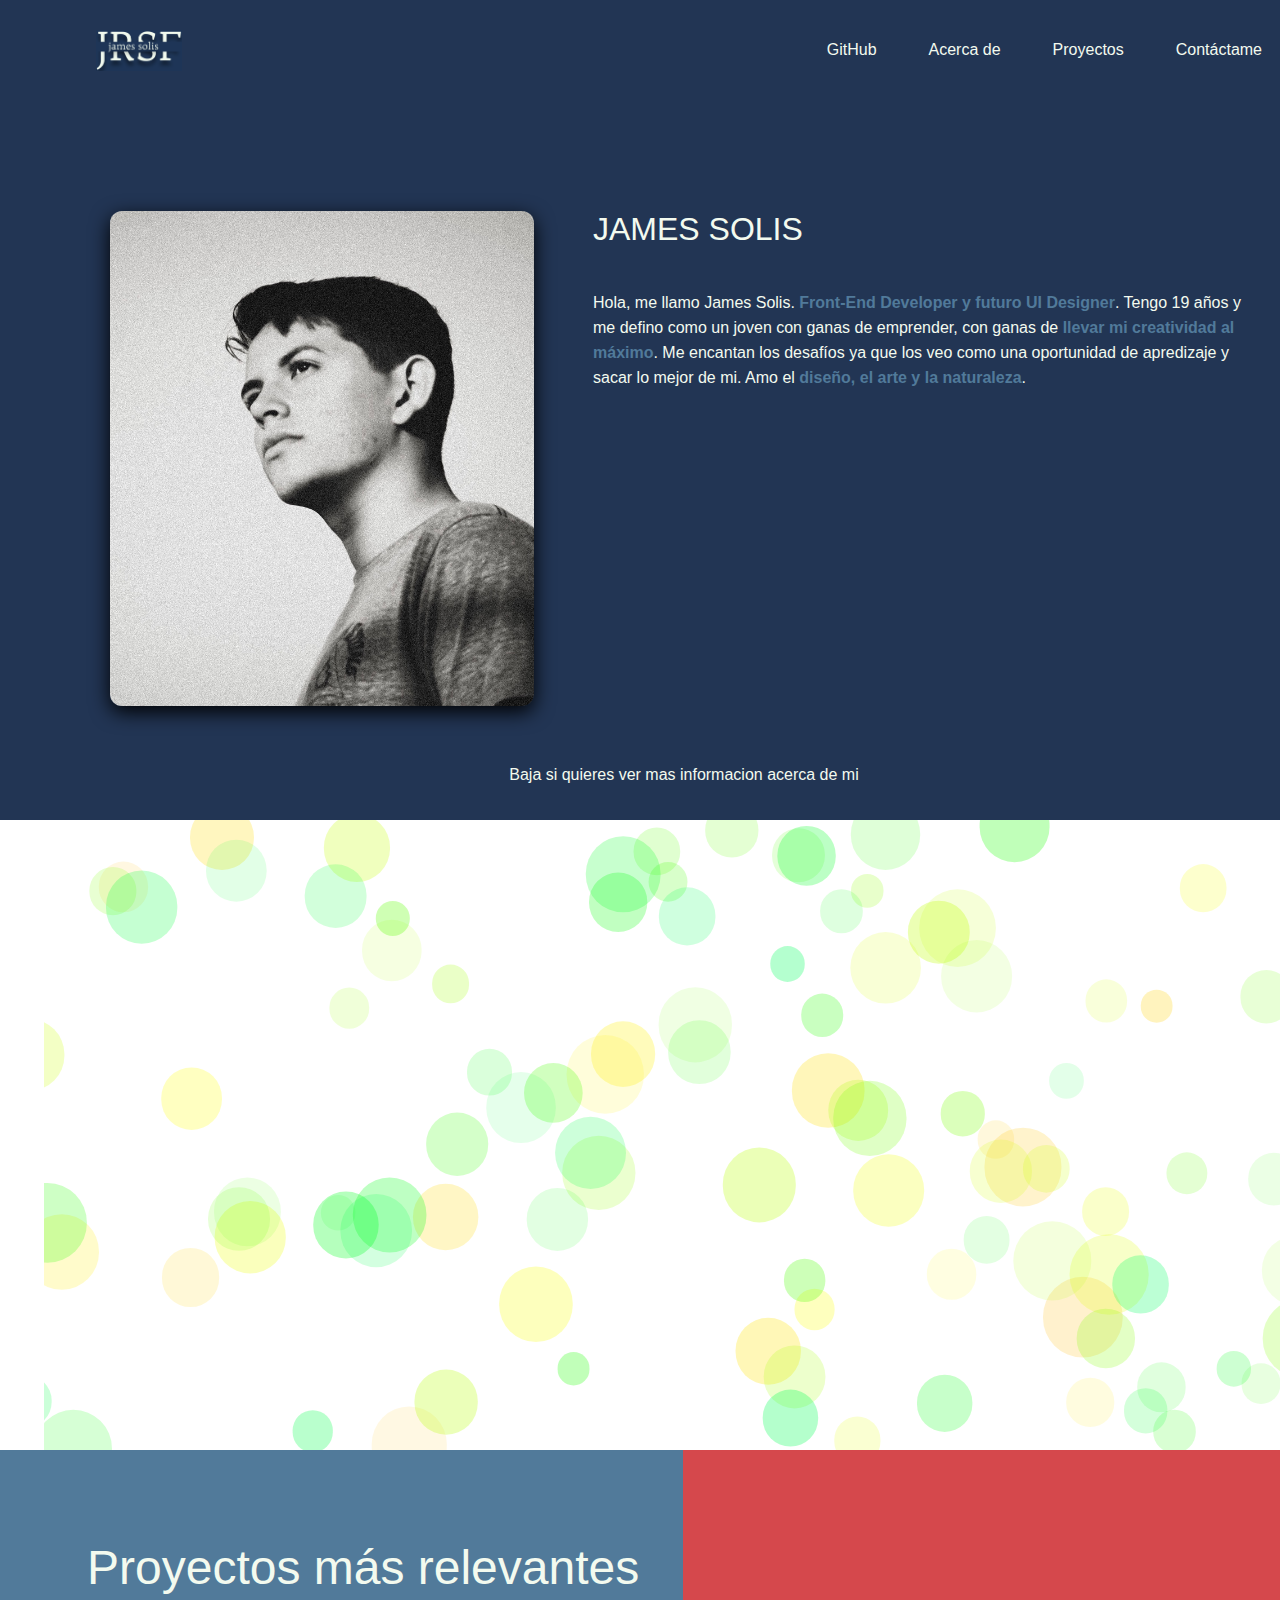
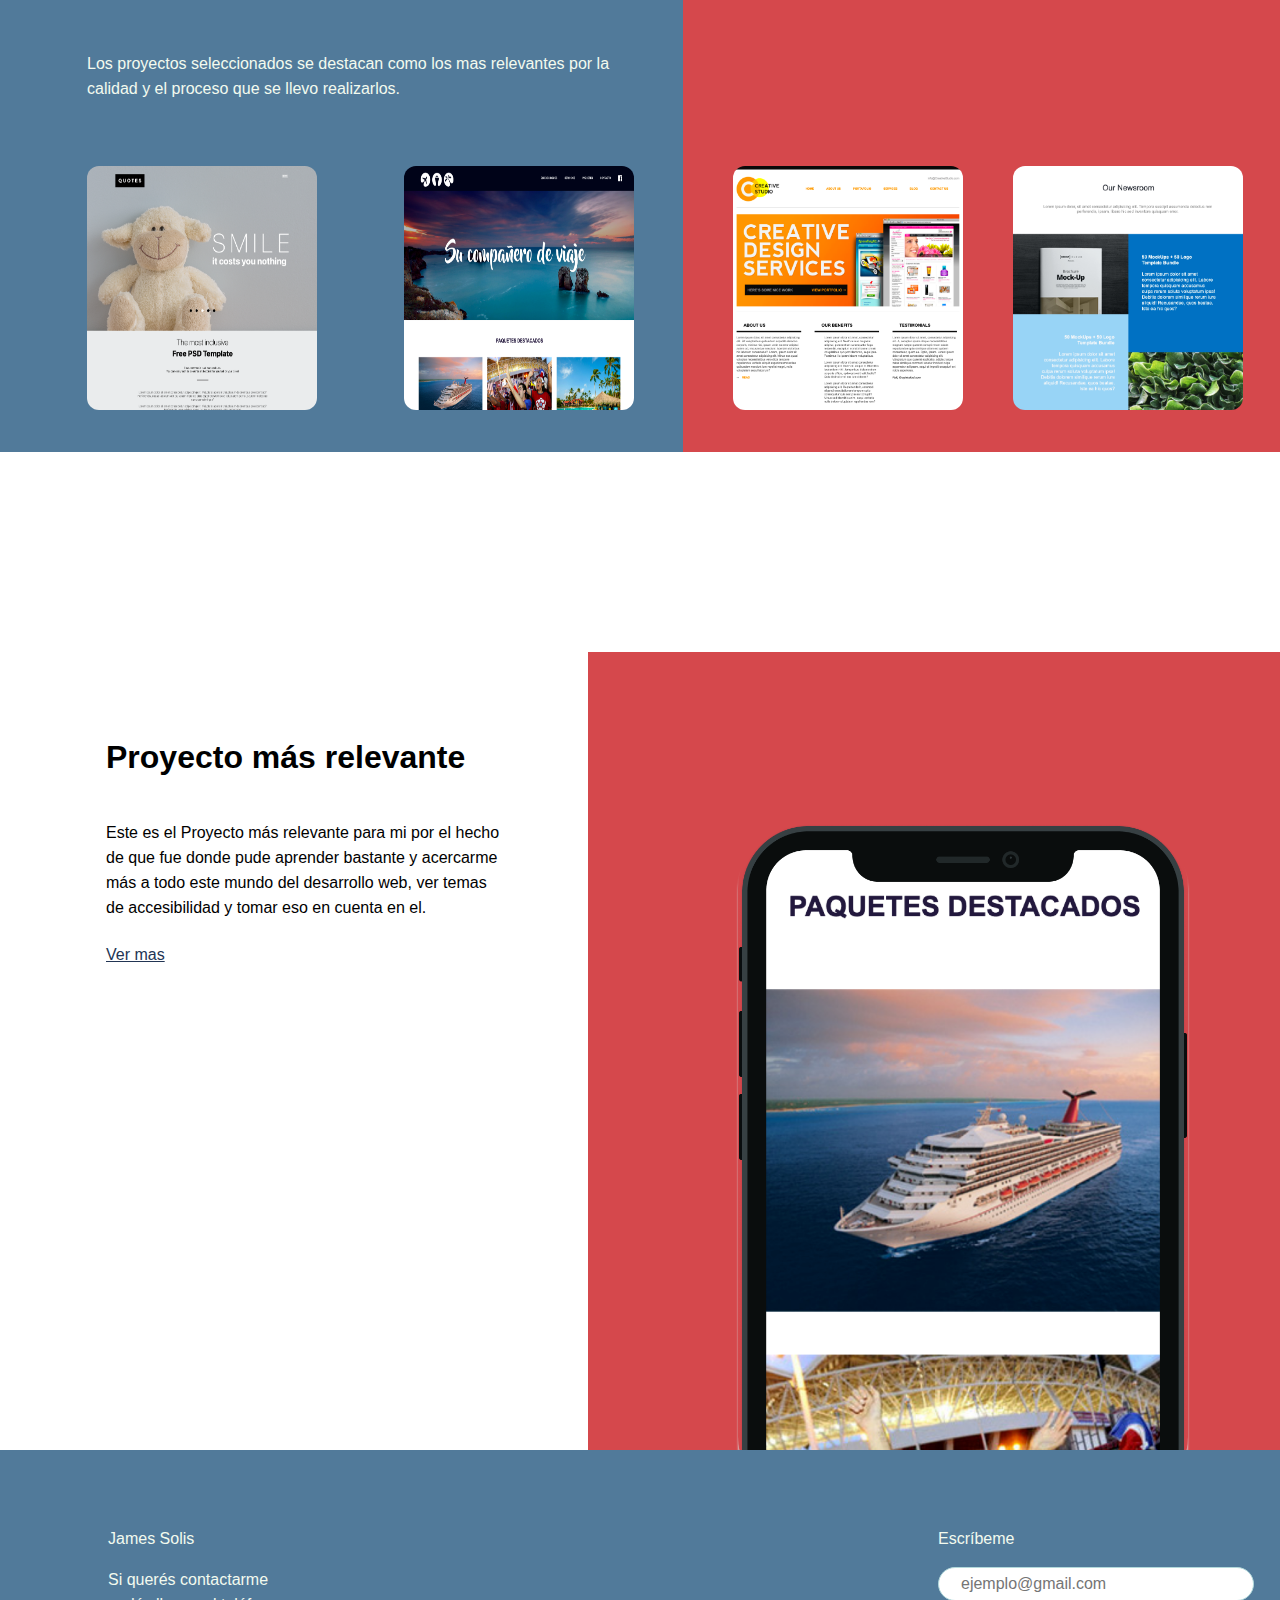
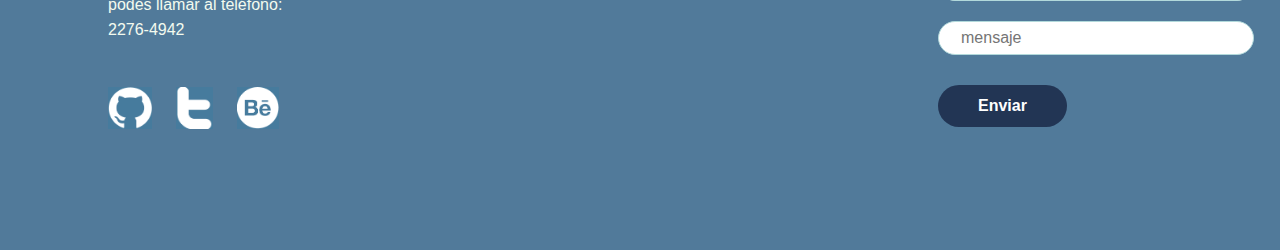
<file: canvas_portafolio/index.html>
<!DOCTYPE html>
<html lang="en">
<head>
  <meta charset="UTF-8">
  <meta name="viewport" content="width=device-width, initial-scale=1.0">
  <title>James Solis</title>
  <link rel="stylesheet" href="public/css/styles.css">
</head>
<body>
  <!-- Wrapper -->
  <div class="wrapper clearfix">

    <!-- first home content box -->
    <div class="home-content-box">

      <!-- header box -->
      <div class="header-box">

        <!-- header logo -->
        <div class="header-logo">
          <a href="index.html">
            <img src="images/logo.png" alt="James Solis Logo">
          </a>
        </div>

        <!--headder list-->
        <div class="header-list">
          <ul class="header-list-nav clearfix">
            <li><a href="github-index.html">GitHub</a></li>
            <li><a href="aboutme.html">Acerca de</a></li>
            <li><a href="myproyects.html">Proyectos</a></li>
            <li><a href="contact.html">Contáctame</a></li>
          </ul>
        </div>
      </div>

      <!-- information about me box -->
      <div class="information_about_me-box clearfix">

        <img src="images/me.jpeg" alt="Photo of James Solis">
        <h2>
          James Solis
        </h2>
        <p>
          Hola, me llamo James Solis. <b>Front-End Developer y futuro UI Designer</b>. Tengo 19 años y
          me defino como un joven con ganas de emprender, con ganas de <b>llevar mi creatividad al máximo</b>. Me encantan los desafíos ya que
          los veo como una oportunidad de apredizaje y sacar lo mejor de mi. Amo el <b>diseño, el arte y la naturaleza</b>.
        </p>
      </div>

      <!-- Scroll down advise -->
      <div class="scrolldown-advise">
        <p>
          Baja si quieres ver mas informacion acerca de mi
        </p>
      </div>
    </div>

    <!-- second home content box -->
    <div class="second-home-content-box">
      <canvas id="circlesCanvas"></canvas>

      <!-- <h2>
        Un poco sobre los proyectos
      </h2>
      <p>
        Los projectos que se compartiran a continuación son una recopilación de todos los que he realizado a lo largo de la carrera, el proceso ha sido sumamente
        enriquecedor y me gustó ponerlos en catigorías distintas por el hecho de que se puede diferenciar bien el avance y el progreso de los mismos.
      </p> -->
    </div>

    <!-- Favorite Projects Section -->
    <div class="favorite-projects-columns">

      <!-- first column -->
      <div class="favorite-first-column clearfix">
        <h2>
          Proyectos más relevantes
        </h2>
        <p>
          Los proyectos seleccionados se destacan como los mas relevantes por la calidad y el proceso que se llevo realizarlos.
        </p>
        <a href="#"><img src="images/smile.png" alt="Project"></a>
        <a href="#"><img src="images/viajes.png" alt="Project"></a>
      </div>

      <!-- second column -->
      <div class="favorite-second-column clearfix">
        <a href="#"><img src="images/creative.png" alt="Project"></a>
        <a href="#"><img src="images/newsroom.png" alt="Project"></a>
      </div>

    </div>

    <!-- space-box -->
    <div class="space">
    </div>

    <!-- Most relevant Project Seccion -->
    <div class="relevant-project-seccion clearfix">

      <!-- first column -->
      <div class="relevant-project-box-01">
        <h2>
          Proyecto más relevante
        </h2>
        <p>
          Este es el Proyecto más relevante para mi por el hecho de que fue donde pude aprender bastante y acercarme más a todo este mundo
          del desarrollo web, ver temas de accesibilidad y tomar eso en cuenta en el.
        </p>
        <a href="https://github.com/JamesSoFer" target="_blank">Ver mas</a>

      </div>

      <!-- second column -->
      <div class="relevant-project-box-02">
        <img src="images/Pasted Graphic.png" alt="relevant-project-image">
      </div>

    </div>

    <!-- footer -->
    <div class="footer clearfix">

      <!-- first footer column -->
      <div class="contact-footer">
        <p>
          James Solis
        </p>
        <p>
          Si querés contactarme podés llamar al teléfono: 2276-4942
        </p>
        <div class="images-socialmedia">
          <a href="https://github.com/JamesSoFer" target="_blank"><img src="images/github.png" alt="GitHub"></a>
          <a href="https://twitter.com/FdezJames" target="_blank"><img src="images/twitter.png" alt="Twitter"></a>
          <a href="https://www.behance.net/jamescrdistr" target="_blank"><img src="images/behance.png" alt="Behance"></a>
        </div>
      </div>

      <!-- second footer column -->
      <div class="form-footer">

        <p>
          Escríbeme
        </p>

        <!-- form imputs -->
        <form class="form">
          <input class="required" type="email" placeholder="ejemplo@gmail.com">
          <input class="required" type="text" placeholder="mensaje">

          <!-- form button  -->
          <button class="button-form">
            Enviar
          </button>
        </form>

      </div>

    </div>

  </div>
  <script src="js/script.js"></script>
  <script src="js/canvas.js"></script>
</body>
</html>
</file>
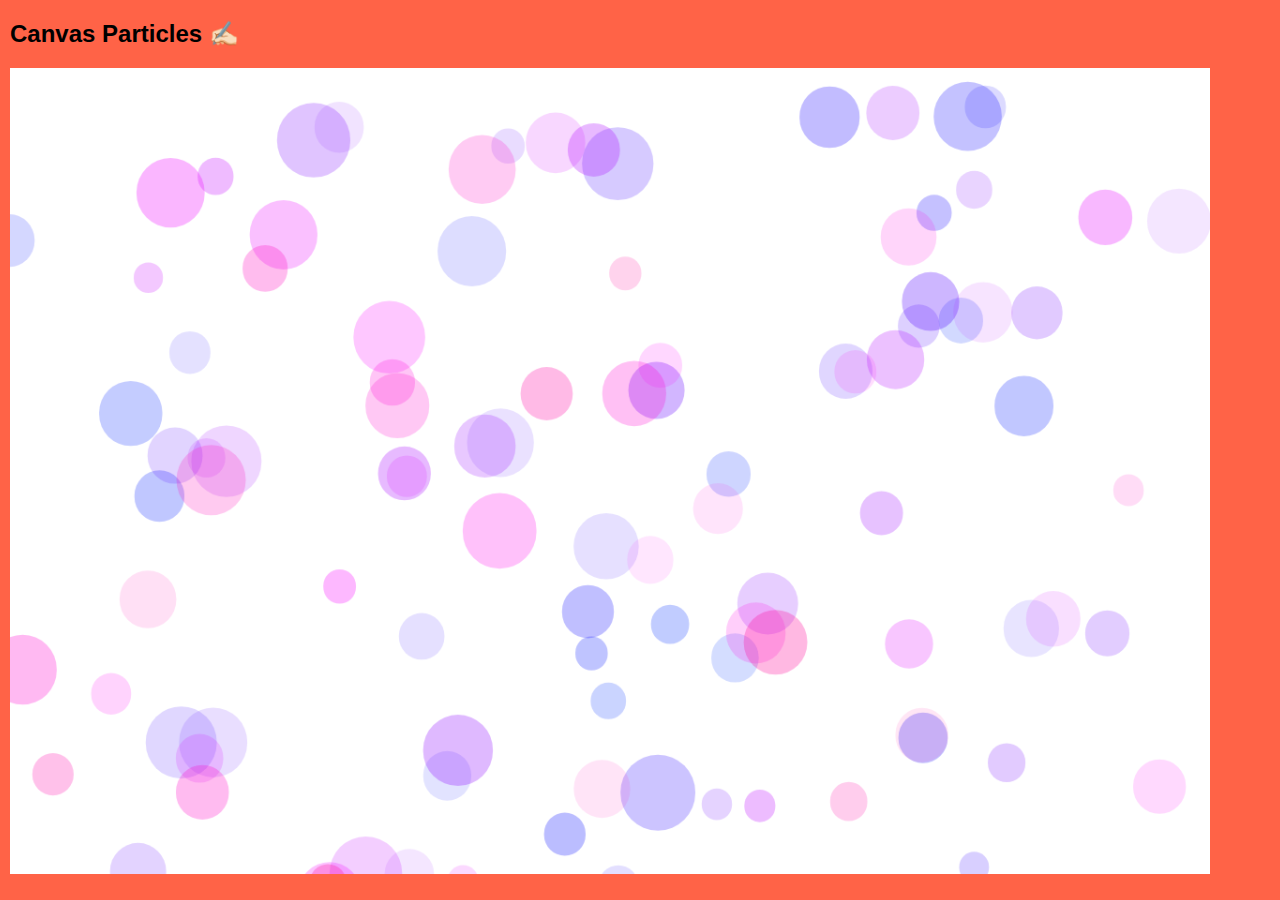
<file: canvasanimation/index.html>
<html lang="en">
  <head>
    <meta charset="UTF-8" />
    <title>Particles - James Solis </title>
    <link rel="stylesheet" href="style.css">
  </head>
  <body>
    <h2>
      Canvas Particles ✍🏻
    </h2>
    <canvas id="circlesCanvas"></canvas>
    <script src="script.js"></script>
  </body>
</html>
</file>
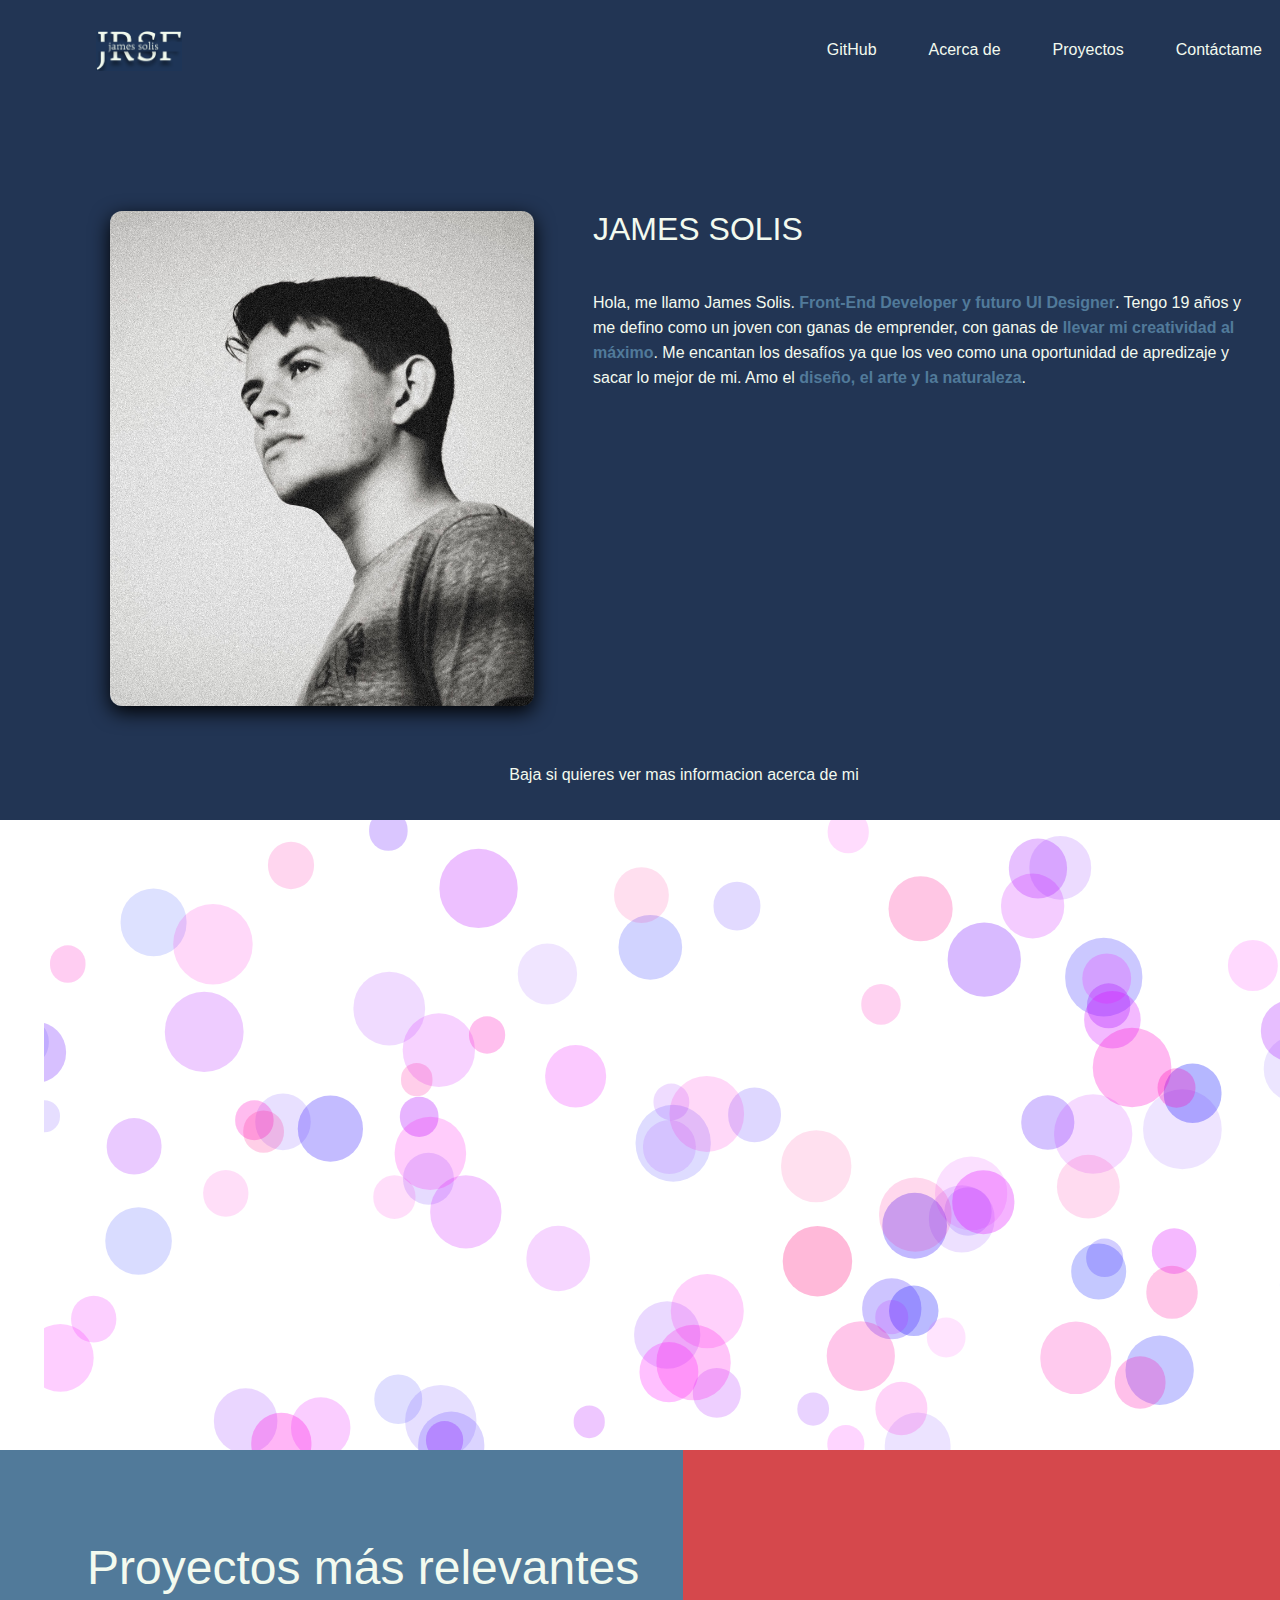
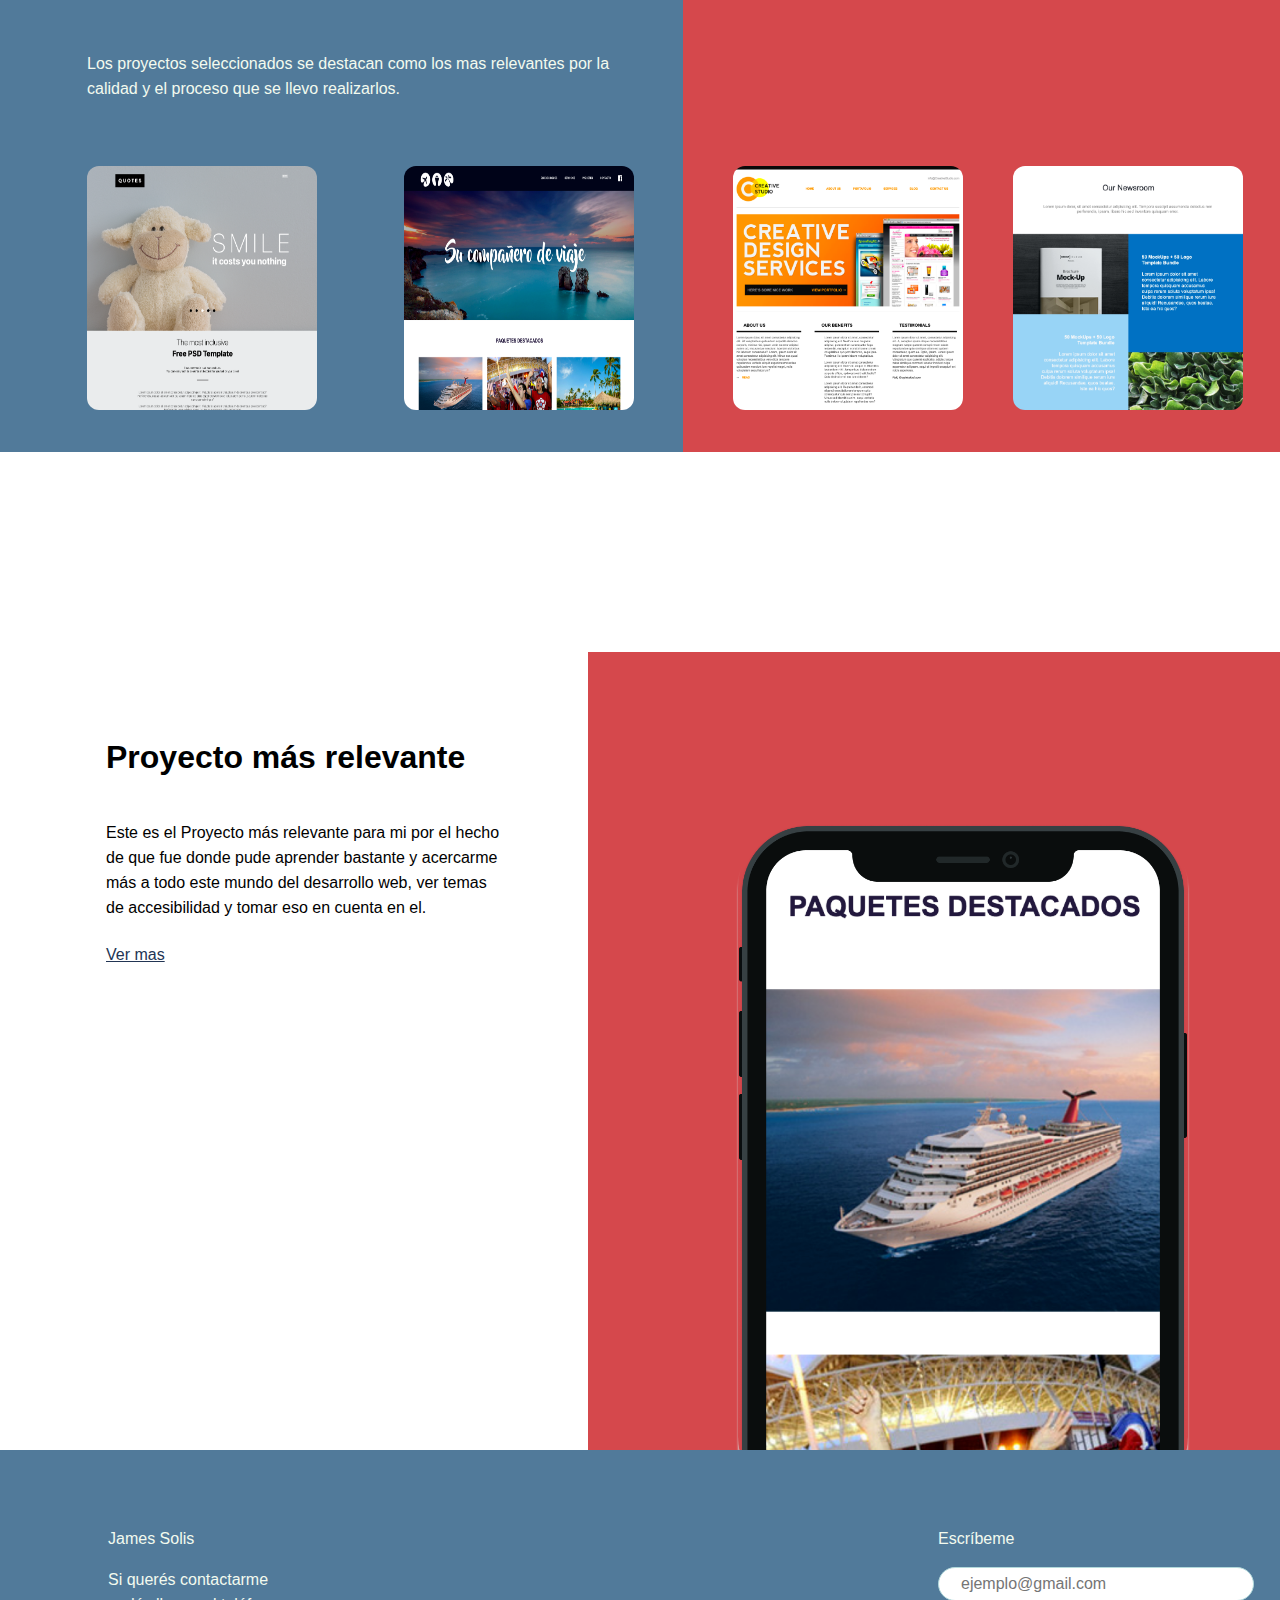
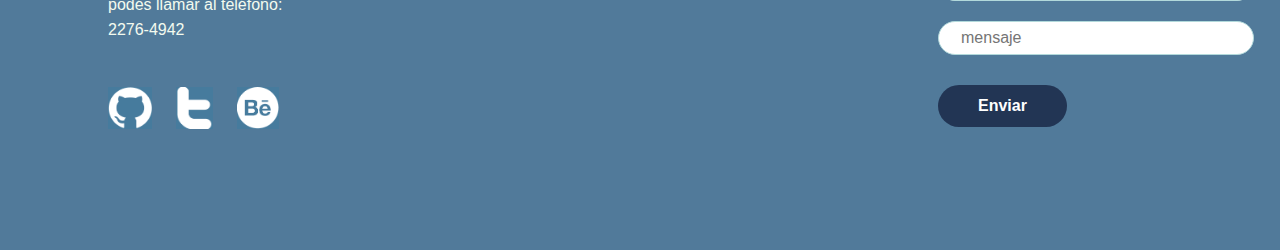
<file: portafolio_canvas/index.html>
<!DOCTYPE html>
<html lang="en">
<head>
  <meta charset="UTF-8">
  <meta name="viewport" content="width=device-width, initial-scale=1.0">
  <title>James Solis</title>
  <link rel="stylesheet" href="public/css/styles.css">
</head>
<body>
  <!-- Wrapper -->
  <div class="wrapper clearfix">

    <!-- first home content box -->
    <div class="home-content-box">

      <!-- header box -->
      <div class="header-box">

        <!-- header logo -->
        <div class="header-logo">
          <a href="index.html">
            <img src="images/logo.png" alt="James Solis Logo">
          </a>
        </div>

        <!--headder list-->
        <div class="header-list">
          <ul class="header-list-nav clearfix">
            <li><a href="github-index.html">GitHub</a></li>
            <li><a href="aboutme.html">Acerca de</a></li>
            <li><a href="myproyects.html">Proyectos</a></li>
            <li><a href="contact.html">Contáctame</a></li>
          </ul>
        </div>
      </div>

      <!-- information about me box -->
      <div class="information_about_me-box clearfix">

        <img src="images/me.jpeg" alt="Photo of James Solis">
        <h2>
          James Solis
        </h2>
        <p>
          Hola, me llamo James Solis. <b>Front-End Developer y futuro UI Designer</b>. Tengo 19 años y
          me defino como un joven con ganas de emprender, con ganas de <b>llevar mi creatividad al máximo</b>. Me encantan los desafíos ya que
          los veo como una oportunidad de apredizaje y sacar lo mejor de mi. Amo el <b>diseño, el arte y la naturaleza</b>.
        </p>
      </div>

      <!-- Scroll down advise -->
      <div class="scrolldown-advise">
        <p>
          Baja si quieres ver mas informacion acerca de mi
        </p>
      </div>
    </div>

    <!-- second home content box -->
    <div class="second-home-content-box">
      <canvas id="circlesCanvas"></canvas>
      <!-- <h2>
        Un poco sobre los proyectos
      </h2>
      <p>
        Los projectos que se compartiran a continuación son una recopilación de todos los que he realizado a lo largo de la carrera, el proceso ha sido sumamente
        enriquecedor y me gustó ponerlos en catigorías distintas por el hecho de que se puede diferenciar bien el avance y el progreso de los mismos.
      </p> -->
    </div>

    <!-- Favorite Projects Section -->
    <div class="favorite-projects-columns">

      <!-- first column -->
      <div class="favorite-first-column clearfix">
        <h2>
          Proyectos más relevantes
        </h2>
        <p>
          Los proyectos seleccionados se destacan como los mas relevantes por la calidad y el proceso que se llevo realizarlos.
        </p>
        <a href="#"><img src="images/smile.png" alt="Project"></a>
        <a href="#"><img src="images/viajes.png" alt="Project"></a>
      </div>

      <!-- second column -->
      <div class="favorite-second-column clearfix">
        <a href="#"><img src="images/creative.png" alt="Project"></a>
        <a href="#"><img src="images/newsroom.png" alt="Project"></a>
      </div>

    </div>

    <!-- space-box -->
    <div class="space">
    </div>

    <!-- Most relevant Project Seccion -->
    <div class="relevant-project-seccion clearfix">

      <!-- first column -->
      <div class="relevant-project-box-01">
        <h2>
          Proyecto más relevante
        </h2>
        <p>
          Este es el Proyecto más relevante para mi por el hecho de que fue donde pude aprender bastante y acercarme más a todo este mundo
          del desarrollo web, ver temas de accesibilidad y tomar eso en cuenta en el.
        </p>
        <a href="https://github.com/JamesSoFer" target="_blank">Ver mas</a>

      </div>

      <!-- second column -->
      <div class="relevant-project-box-02">
        <img src="images/Pasted Graphic.png" alt="relevant-project-image">
      </div>

    </div>

    <!-- footer -->
    <div class="footer clearfix">

      <!-- first footer column -->
      <div class="contact-footer">
        <p>
          James Solis
        </p>
        <p>
          Si querés contactarme podés llamar al teléfono: 2276-4942
        </p>
        <div class="images-socialmedia">
          <a href="https://github.com/JamesSoFer" target="_blank"><img src="images/github.png" alt="GitHub"></a>
          <a href="https://twitter.com/FdezJames" target="_blank"><img src="images/twitter.png" alt="Twitter"></a>
          <a href="https://www.behance.net/jamescrdistr" target="_blank"><img src="images/behance.png" alt="Behance"></a>
        </div>
      </div>

      <!-- second footer column -->
      <div class="form-footer">

        <p>
          Escríbeme
        </p>

        <!-- form imputs -->
        <form class="form">
          <input class="required" type="email" placeholder="ejemplo@gmail.com">
          <input class="required" type="text" placeholder="mensaje">

          <!-- form button  -->
          <button class="button-form">
            Enviar
          </button>
        </form>

      </div>

    </div>

  </div>
  <script src="js/script.js"></script>
  <script src="js/canvas.js"></script>
</body>
</html>
</file>
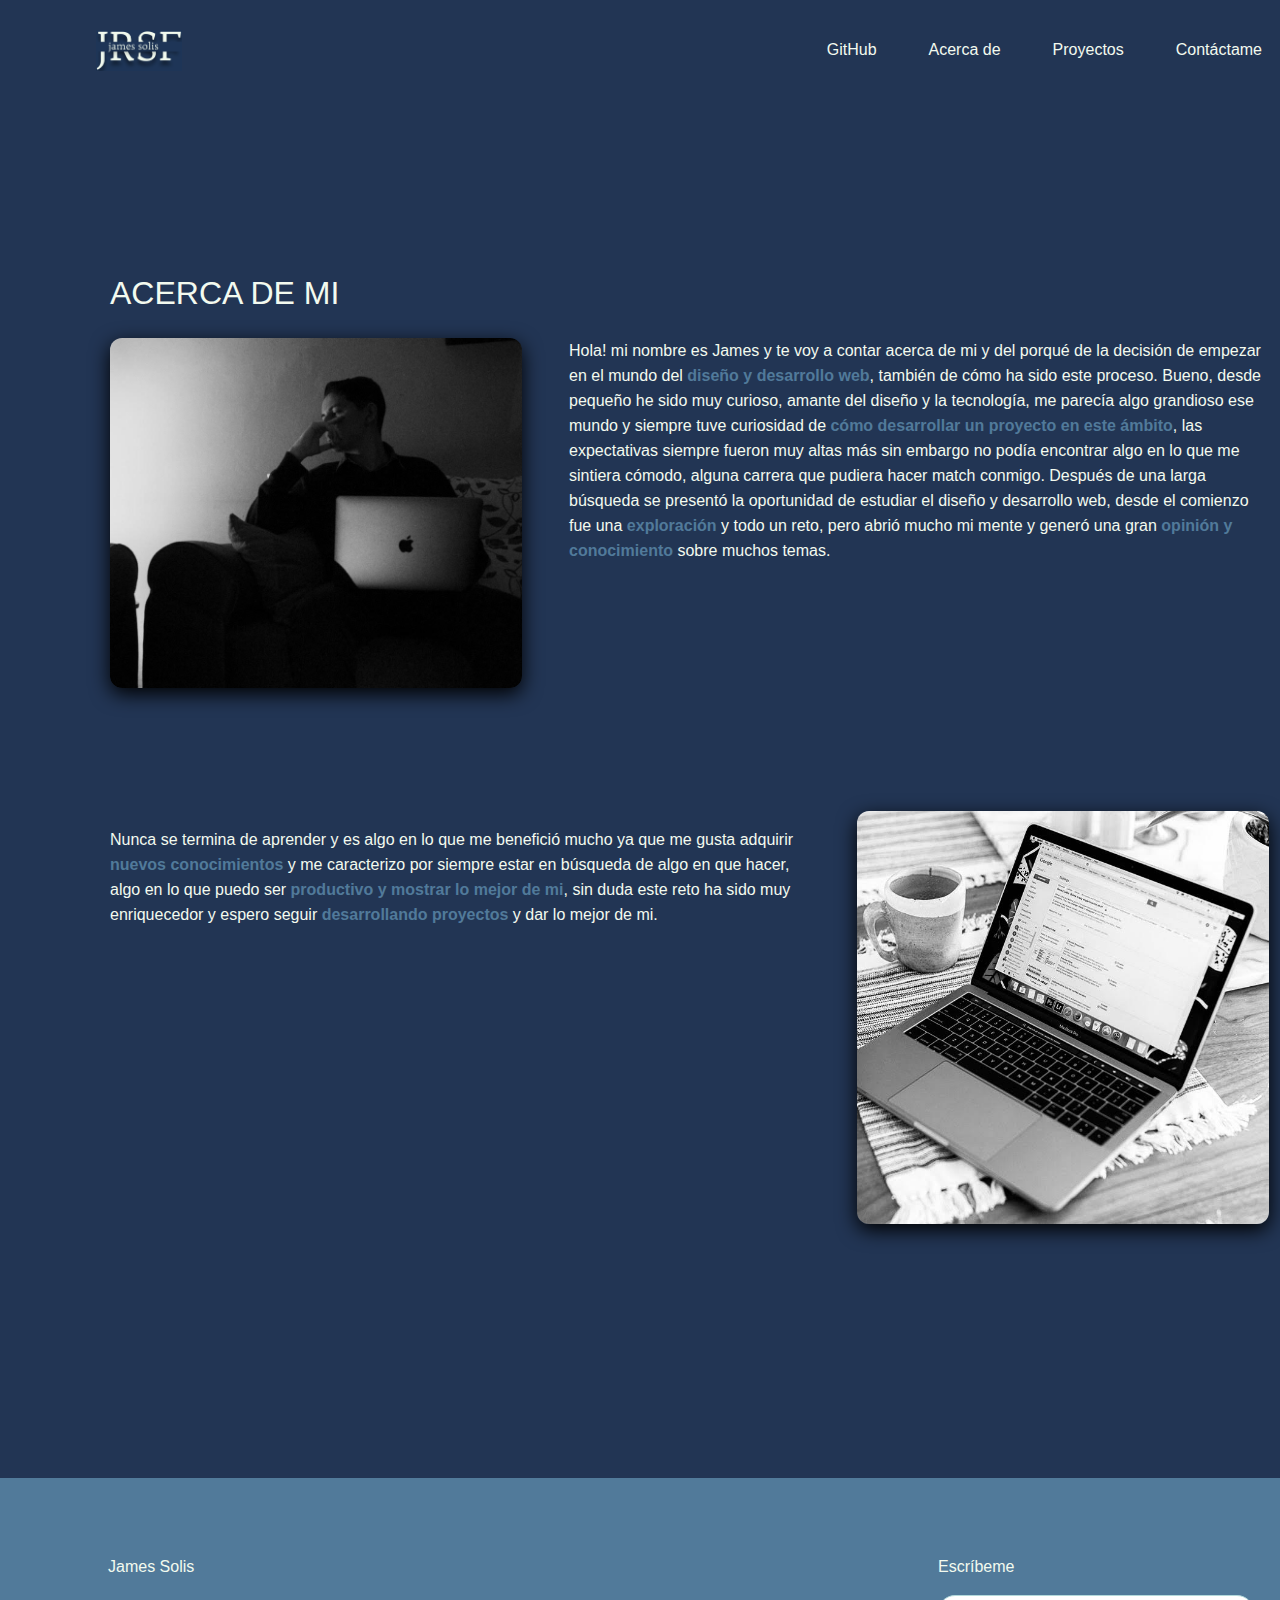
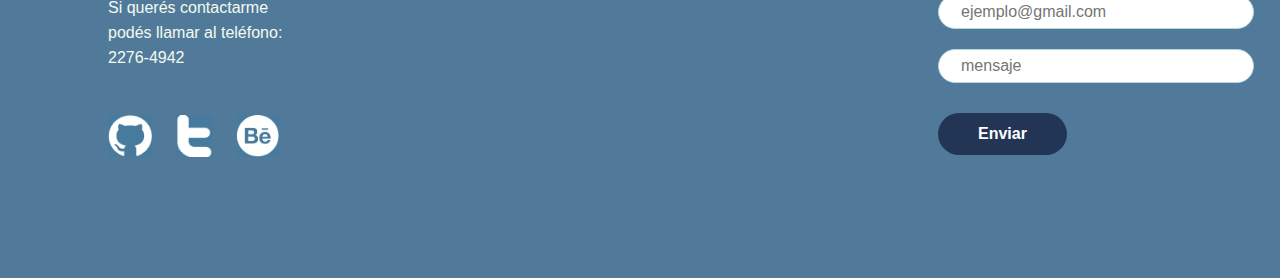
<file: canvas_portafolio/aboutme.html>
<!DOCTYPE html>
<html lang="en">
<head>
  <meta charset="UTF-8">
  <meta name="viewport" content="width=device-width, initial-scale=1.0">
  <title>James Solis</title>
  <link rel="stylesheet" href="public/css/styles.css">
</head>
<body>
  <!-- Wrapper -->
  <div class="wrapper clearfix">

    <!-- first home content box -->
    <div class="home-content-box">

      <!-- header box -->
      <div class="header-box">

        <!-- header logo -->
        <div class="header-logo">
          <a href="index.html">
            <img src="images/logo.png" alt="James Solis Logo">
          </a>
        </div>

        <!--headder list-->
        <div class="header-list">
          <ul class="header-list-nav clearfix">
            <li><a href="github-index.html">GitHub</a></li>
            <li><a href="aboutme.html">Acerca de</a></li>
            <li><a href="myproyects.html">Proyectos</a></li>
            <li><a href="contact.html">Contáctame</a></li>
          </ul>
        </div>
      </div>

      <!-- information about me box -->
      <div class="aboutme-columns">

        <!-- first column -->
        <div class="aboutme-column clearfix">

          <h2>
            Acerca de mi
          </h2>
          <img src="images/aboutme-photo.jpg" alt="About me information">
          <p>
            Hola! mi nombre es James y te voy a contar acerca de mi y del porqué de la decisión de empezar en el mundo del <b>diseño y desarrollo web</b>,
            también de cómo ha sido este proceso. Bueno, desde pequeño he sido muy curioso, amante del diseño y la tecnología,
            me parecía algo grandioso ese mundo y siempre tuve curiosidad de <b>cómo desarrollar un proyecto en este ámbito</b>, las
            expectativas siempre fueron muy altas más sin embargo no podía encontrar algo en lo que me sintiera cómodo, alguna
            carrera que pudiera hacer match conmigo. Después de una larga búsqueda se presentó la oportunidad de estudiar el diseño
            y desarrollo web, desde el comienzo fue una <b>exploración</b> y todo un reto, pero abrió mucho mi mente y generó una gran <b>opinión y conocimiento</b> sobre muchos temas.
          </p>

        </div>

        <!-- second column -->
        <div class="aboutme-second-column clearfix">

          <p>
            Nunca se termina de aprender y es algo en lo que me benefició mucho ya que me gusta adquirir <b>nuevos conocimientos</b> y me caracterizo por siempre estar
            en búsqueda de algo en que hacer, algo en lo que puedo ser <b>productivo y mostrar lo mejor de mi</b>, sin duda este reto ha sido muy enriquecedor y espero
            seguir <b>desarrollando proyectos</b> y dar lo mejor de mi.
          </p>
          <img src="images/MacBook.jpg" alt="About me information">

        </div>

    </div>

    <!-- footer -->
    <div class="footer clearfix">

      <!-- first footer column -->
      <div class="contact-footer">
        <p>
          James Solis
        </p>
        <p>
          Si querés contactarme podés llamar al teléfono: 2276-4942
        </p>
        <div class="images-socialmedia">
          <a href="https://github.com/JamesSoFer" target="_blank"><img src="images/github.png" alt="GitHub"></a>
          <a href="https://twitter.com/FdezJames" target="_blank"><img src="images/twitter.png" alt="Twitter"></a>
          <a href="https://www.behance.net/jamescrdistr" target="_blank"><img src="images/behance.png" alt="Behance"></a>
        </div>
      </div>

      <!-- second footer column -->
      <div class="form-footer">

        <p>
          Escríbeme
        </p>

        <!-- form imputs -->
        <form class="form">
          <input class="required" type="email" placeholder="ejemplo@gmail.com">
          <input class="required" type="text" placeholder="mensaje">

          <!-- form button  -->
          <button class="button-form">
            Enviar
          </button>
        </form>

      </div>

    </div>

  </div>
  <script src="js/script.js"></script>
</body>
</html>
</file>
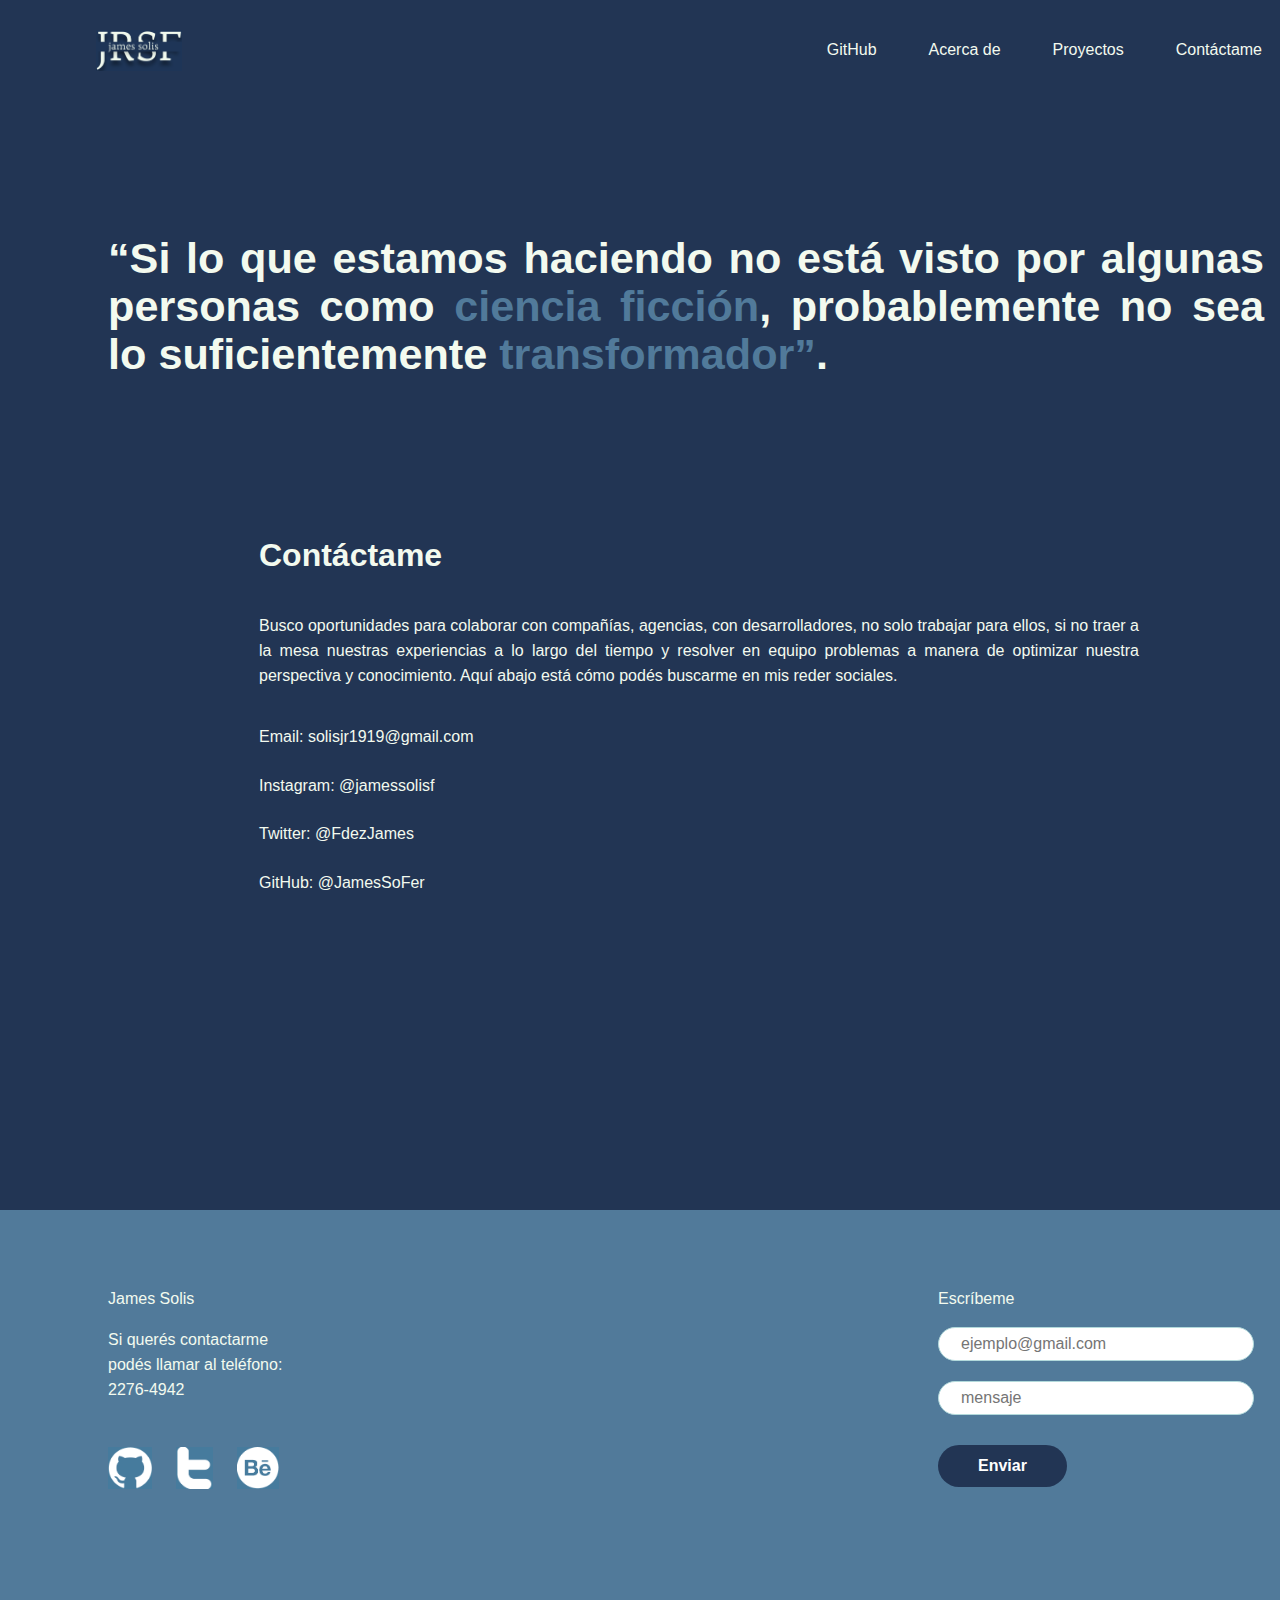
<file: canvas_portafolio/contact.html>
<!DOCTYPE html>
<html lang="en">
<head>
  <meta charset="UTF-8">
  <meta name="viewport" content="width=device-width, initial-scale=1.0">
  <title>James Solis</title>
  <link rel="stylesheet" href="public/css/styles.css">
</head>
<body>
  <!-- Wrapper -->
  <div class="wrapper clearfix">

    <!-- first home content box -->
    <div class="home-content-box">

      <!-- header box -->
      <div class="header-box">

        <!-- header logo -->
        <div class="header-logo">
          <a href="index.html">
            <img src="images/logo.png" alt="James Solis Logo">
          </a>
        </div>

        <!--headder list-->
        <div class="header-list">
          <ul class="header-list-nav clearfix">
            <li><a href="github-index.html">GitHub</a></li>
            <li><a href="aboutme.html">Acerca de</a></li>
            <li><a href="myproyects.html">Proyectos</a></li>
            <li><a href="contact.html">Contáctame</a></li>
          </ul>
        </div>
      </div>

      <!-- Contact me quote-->
      <div class="contactme-quote">
        <h3>
          “Si lo que estamos haciendo no está visto por algunas personas como <b>ciencia ficción</b>, probablemente no sea
          lo suficientemente <b>transformador”</b>.
        </h3>
      </div>

      <!-- Contact me infromation -->
      <div class="contactme-infromation clearfix">
        <h2>
          Contáctame
        </h2>
        <p>
          Busco oportunidades para colaborar con compañías, agencias, con desarrolladores, no solo trabajar para ellos, si no
          traer a la mesa nuestras experiencias a lo largo del tiempo y resolver en equipo problemas a manera de optimizar nuestra
          perspectiva y conocimiento. Aquí abajo está cómo podés buscarme en mis reder sociales.
        </p>

        <!-- Contact me list -->
        <ul class="contactme-list clearfix">

          <li>Email: solisjr1919@gmail.com</li>
          <li>Instagram: @jamessolisf</li>
          <li>Twitter: @FdezJames</li>
          <li>GitHub: @JamesSoFer</li>
        </ul>
      </div>

    </div>

    <!-- footer -->
    <div class="footer clearfix">

      <!-- first footer column -->
      <div class="contact-footer">
        <p>
          James Solis
        </p>
        <p>
          Si querés contactarme podés llamar al teléfono: 2276-4942
        </p>
        <div class="images-socialmedia">
          <a href="https://github.com/JamesSoFer" target="_blank"><img src="images/github.png" alt="GitHub"></a>
          <a href="https://twitter.com/FdezJames" target="_blank"><img src="images/twitter.png" alt="Twitter"></a>
          <a href="https://www.behance.net/jamescrdistr" target="_blank"><img src="images/behance.png" alt="Behance"></a>
        </div>
      </div>

      <!-- second footer column -->
      <div class="form-footer">

        <p>
          Escríbeme
        </p>

        <!-- form imputs -->
        <form class="form">
          <input class="required" type="email" placeholder="ejemplo@gmail.com">
          <input class="required" type="text" placeholder="mensaje">

          <!-- form button  -->
          <button class="button-form">
            Enviar
          </button>
        </form>

      </div>

    </div>

  </div>
  <script src="js/script.js"></script>
</body>
</html>
</file>
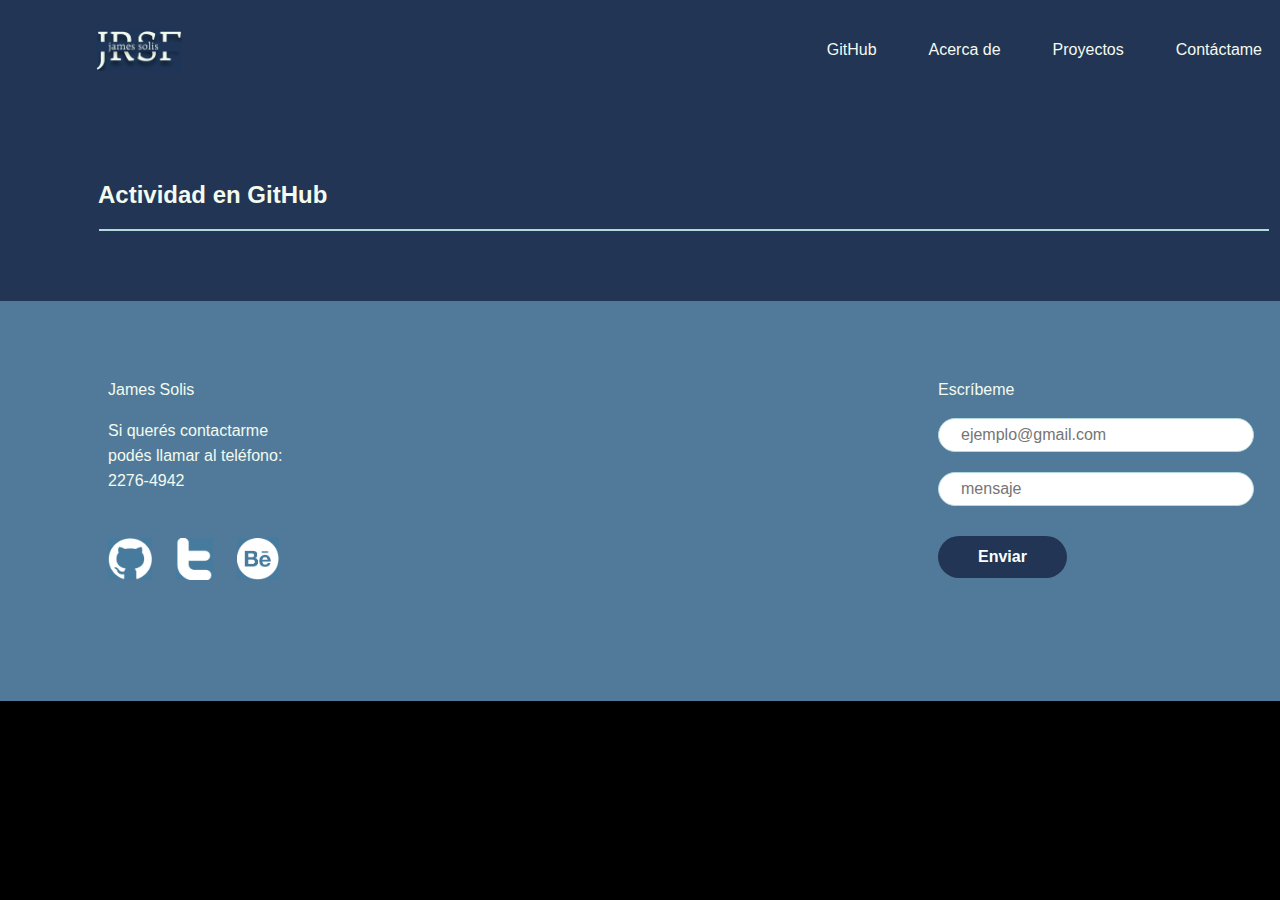
<file: canvas_portafolio/github-index.html>
<!DOCTYPE html>
<html lang="en">
<head>
  <meta charset="UTF-8">
  <meta name="viewport" content="width=device-width, initial-scale=1.0">
  <title>James Solis</title>
  <link rel="stylesheet" href="public/css/styles.css">
</head>
<body>
  <!-- Wrapper -->
  <div class="wrapper clearfix">

    <!-- first home content box -->
    <div class="home-content-box">

      <!-- header box -->
      <div class="header-box">

        <!-- header logo -->
        <div class="header-logo">
          <a href="index.html">
            <img src="images/logo.png" alt="James Solis Logo">
          </a>
        </div>

        <!--headder list-->
        <div class="header-list">
          <ul class="header-list-nav clearfix">
            <li><a href="github-index.html">GitHub</a></li>
            <li><a href="aboutme.html">Acerca de</a></li>
            <li><a href="myproyects.html">Proyectos</a></li>
            <li><a href="contact.html">Contáctame</a></li>
          </ul>
        </div>
      </div>
    </div>

    <!-- Repos -->
    <div class="wrapper-githubRepos">
      <h2>Actividad en GitHub</h2>
      <hr>
      <ul>
        <!-- The list go here -->
      </ul>
    </div>

    <!-- footer -->
    <div class="footer clearfix">

      <!-- first footer column -->
      <div class="contact-footer">
        <p>
          James Solis
        </p>
        <p>
          Si querés contactarme podés llamar al teléfono: 2276-4942
        </p>
        <div class="images-socialmedia">
          <a href="https://github.com/JamesSoFer" target="_blank"><img src="images/github.png" alt="GitHub"></a>
          <a href="https://twitter.com/FdezJames" target="_blank"><img src="images/twitter.png" alt="Twitter"></a>
          <a href="https://www.behance.net/jamescrdistr" target="_blank"><img src="images/behance.png" alt="Behance"></a>
        </div>
      </div>

      <!-- second footer column -->
      <div class="form-footer">

        <p>
          Escríbeme
        </p>

        <!-- form imputs -->
        <form class="form">
          <input class="required" type="email" placeholder="ejemplo@gmail.com">
          <input class="required" type="text" placeholder="mensaje">

          <!-- form button  -->
          <button class="button-form">
            Enviar
          </button>
        </form>

      </div>

    </div>

  </div>
</body>
<script src="js/repos-script.js"></script>
<script src="js/script.js"></script>
</html>
</file>
<file: canvasanimation/style.css>
/* Styles */

body {
    margin: 0;
    padding: 0;
    background-color: tomato;
}

canvas {
    position: absolute;
    width: 1200px;
    background: rgb(255, 255, 255);
    margin-left: 10px;
}

h2 {
    font-family: -apple-system, BlinkMacSystemFont, 'Segoe UI', Roboto, Oxygen, Ubuntu, Cantarell, 'Open Sans', 'Helvetica Neue', sans-serif;
    font-size: 24px;
    color: black;
    margin-top: 20px;
    margin-left: 10px;
}
</file>
<file: canvas_portafolio/public/css/styles.css>
.clearfix::after {
  clear: both;
  content: "";
  display: table; }

/*! normalize.css v8.0.1 | MIT License | github.com/necolas/normalize.css */
/* Document
   ========================================================================== */
/**
 * 1. Correct the line height in all browsers.
 * 2. Prevent adjustments of font size after orientation changes in iOS.
 */
html {
  line-height: 1.15;
  /* 1 */
  -webkit-text-size-adjust: 100%;
  /* 2 */ }

/* Sections
   ========================================================================== */
/**
 * Remove the margin in all browsers.
 */
body {
  margin: 0; }

/**
 * Render the `main` element consistently in IE.
 */
main {
  display: block; }

/**
 * Correct the font size and margin on `h1` elements within `section` and
 * `article` contexts in Chrome, Firefox, and Safari.
 */
h1 {
  font-size: 2em;
  margin: 0.67em 0; }

/* Grouping content
   ========================================================================== */
/**
 * 1. Add the correct box sizing in Firefox.
 * 2. Show the overflow in Edge and IE.
 */
hr {
  box-sizing: content-box;
  /* 1 */
  height: 0;
  /* 1 */
  overflow: visible;
  /* 2 */ }

/**
 * 1. Correct the inheritance and scaling of font size in all browsers.
 * 2. Correct the odd `em` font sizing in all browsers.
 */
pre {
  font-family: monospace, monospace;
  /* 1 */
  font-size: 1em;
  /* 2 */ }

/* Text-level semantics
   ========================================================================== */
/**
 * Remove the gray background on active links in IE 10.
 */
a {
  background-color: transparent; }

/**
 * 1. Remove the bottom border in Chrome 57-
 * 2. Add the correct text decoration in Chrome, Edge, IE, Opera, and Safari.
 */
abbr[title] {
  border-bottom: none;
  /* 1 */
  text-decoration: underline;
  /* 2 */
  text-decoration: underline dotted;
  /* 2 */ }

/**
 * Add the correct font weight in Chrome, Edge, and Safari.
 */
b,
strong {
  font-weight: bolder; }

/**
 * 1. Correct the inheritance and scaling of font size in all browsers.
 * 2. Correct the odd `em` font sizing in all browsers.
 */
code,
kbd,
samp {
  font-family: monospace, monospace;
  /* 1 */
  font-size: 1em;
  /* 2 */ }

/**
 * Add the correct font size in all browsers.
 */
small {
  font-size: 80%; }

/**
 * Prevent `sub` and `sup` elements from affecting the line height in
 * all browsers.
 */
sub,
sup {
  font-size: 75%;
  line-height: 0;
  position: relative;
  vertical-align: baseline; }

sub {
  bottom: -0.25em; }

sup {
  top: -0.5em; }

/* Embedded content
   ========================================================================== */
/**
 * Remove the border on images inside links in IE 10.
 */
img {
  border-style: none; }

/* Forms
   ========================================================================== */
/**
 * 1. Change the font styles in all browsers.
 * 2. Remove the margin in Firefox and Safari.
 */
button,
input,
optgroup,
select,
textarea {
  font-family: inherit;
  /* 1 */
  font-size: 100%;
  /* 1 */
  line-height: 1.15;
  /* 1 */
  margin: 0;
  /* 2 */ }

/**
 * Show the overflow in IE.
 * 1. Show the overflow in Edge.
 */
button,
input {
  /* 1 */
  overflow: visible; }

/**
 * Remove the inheritance of text transform in Edge, Firefox, and IE.
 * 1. Remove the inheritance of text transform in Firefox.
 */
button,
select {
  /* 1 */
  text-transform: none; }

/**
 * Correct the inability to style clickable types in iOS and Safari.
 */
button,
[type="button"],
[type="reset"],
[type="submit"] {
  -webkit-appearance: button; }

/**
 * Remove the inner border and padding in Firefox.
 */
button::-moz-focus-inner,
[type="button"]::-moz-focus-inner,
[type="reset"]::-moz-focus-inner,
[type="submit"]::-moz-focus-inner {
  border-style: none;
  padding: 0; }

/**
 * Restore the focus styles unset by the previous rule.
 */
button:-moz-focusring,
[type="button"]:-moz-focusring,
[type="reset"]:-moz-focusring,
[type="submit"]:-moz-focusring {
  outline: 1px dotted ButtonText; }

/**
 * Correct the padding in Firefox.
 */
fieldset {
  padding: 0.35em 0.75em 0.625em; }

/**
 * 1. Correct the text wrapping in Edge and IE.
 * 2. Correct the color inheritance from `fieldset` elements in IE.
 * 3. Remove the padding so developers are not caught out when they zero out
 *    `fieldset` elements in all browsers.
 */
legend {
  box-sizing: border-box;
  /* 1 */
  color: inherit;
  /* 2 */
  display: table;
  /* 1 */
  max-width: 100%;
  /* 1 */
  padding: 0;
  /* 3 */
  white-space: normal;
  /* 1 */ }

/**
 * Add the correct vertical alignment in Chrome, Firefox, and Opera.
 */
progress {
  vertical-align: baseline; }

/**
 * Remove the default vertical scrollbar in IE 10+.
 */
textarea {
  overflow: auto; }

/**
 * 1. Add the correct box sizing in IE 10.
 * 2. Remove the padding in IE 10.
 */
[type="checkbox"],
[type="radio"] {
  box-sizing: border-box;
  /* 1 */
  padding: 0;
  /* 2 */ }

/**
 * Correct the cursor style of increment and decrement buttons in Chrome.
 */
[type="number"]::-webkit-inner-spin-button,
[type="number"]::-webkit-outer-spin-button {
  height: auto; }

/**
 * 1. Correct the odd appearance in Chrome and Safari.
 * 2. Correct the outline style in Safari.
 */
[type="search"] {
  -webkit-appearance: textfield;
  /* 1 */
  outline-offset: -2px;
  /* 2 */ }

/**
 * Remove the inner padding in Chrome and Safari on macOS.
 */
[type="search"]::-webkit-search-decoration {
  -webkit-appearance: none; }

/**
 * 1. Correct the inability to style clickable types in iOS and Safari.
 * 2. Change font properties to `inherit` in Safari.
 */
::-webkit-file-upload-button {
  -webkit-appearance: button;
  /* 1 */
  font: inherit;
  /* 2 */ }

/* Interactive
   ========================================================================== */
/*
 * Add the correct display in Edge, IE 10+, and Firefox.
 */
details {
  display: block; }

/*
 * Add the correct display in all browsers.
 */
summary {
  display: list-item; }

/* Misc
   ========================================================================== */
/**
 * Add the correct display in IE 10+.
 */
template {
  display: none; }

/**
 * Add the correct display in IE 10.
 */
[hidden] {
  display: none; }

.wrapper {
  background-color: #223554;
  margin: 0 auto;
  width: 1368px; }

html {
  background-color: black;
  margin: 0; }

body {
  font-family: "Raleway", sans-serif; }

p {
  line-height: 25px; }

ul {
  margin: 0;
  padding: 0; }

li {
  list-style: none; }

.header-box {
  height: 111px; }

.header-list {
  float: right;
  margin-right: 106px;
  margin-top: 41px; }

.header-list-nav li {
  float: left;
  list-style: none; }
  .header-list-nav li a {
    color: #F3FAEF;
    font-size: 1rem;
    font-weight: lighter;
    text-decoration: none; }
  .header-list-nav li :hover {
    text-decoration: underline; }

.header-list-nav li + li {
  margin-left: 52px; }

.header-logo {
  float: left;
  margin-top: 30px;
  margin-left: 96px; }
  .header-logo img {
    width: 86px; }

.footer {
  float: left;
  width: 1368px;
  height: 400px;
  background-color: #517A9A; }

.contact-footer {
  float: left;
  padding-top: 60px;
  width: 588px; }
  .contact-footer p {
    color: #F3FAEF;
    font-size: 1rem;
    margin-left: 108px;
    width: 200px; }

.images-socialmedia {
  padding-top: 29px;
  margin-left: 108px;
  float: left; }
  .images-socialmedia a img {
    height: 42px; }
  .images-socialmedia a + a {
    margin-left: 20px; }

.form-footer {
  float: left;
  padding-top: 60px;
  padding-left: 350px; }
  .form-footer p {
    color: #F3FAEF;
    font-size: 1rem; }

.form {
  float: left;
  width: 310px;
  position: absolute; }
  .form p {
    font-size: 18px; }
  .form input {
    border: 1px solid #B2D9DB;
    border-radius: 18px;
    color: #a1a1a1;
    float: left;
    font-size: 1rem;
    height: 30px;
    text-indent: 20px;
    margin-bottom: 20px;
    width: 310px; }

.button-form {
  color: white;
  border-radius: 24px;
  border-style: none;
  background-color: #223554;
  position: relative;
  font-size: 0,875rem;
  font-weight: bold;
  padding: 12px 40px;
  margin-top: 10px; }

.button-form:hover {
  background-color: black; }

.information_about_me-box {
  float: left;
  height: 535px;
  margin-left: 110px;
  margin-right: 110px;
  margin-top: 100px;
  width: 1151px; }
  .information_about_me-box img {
    border-radius: 12px;
    height: 495px;
    float: left;
    -moz-box-shadow: 0px 0px 20px black;
    -webkit-box-shadow: 0px 0px 20px black;
    box-shadow: 0px 6px 20px black;
    width: 424px; }
  .information_about_me-box h2 {
    color: #F3FAEF;
    font-size: 2rem;
    font-weight: normal;
    float: left;
    margin-left: 59px;
    margin-top: 0px;
    text-transform: uppercase; }
  .information_about_me-box p {
    float: left;
    color: #F3FAEF;
    font-size: 1rem;
    font-weight: lighter;
    margin-left: 59px;
    width: 667px; }
    .information_about_me-box p b {
      color: #517A9A;
      font-weight: bold; }

.scrolldown-advise {
  width: 1368px;
  height: 74px;
  float: left;
  margin: 0 auto;
  text-align: center; }
  .scrolldown-advise p {
    color: #F3FAEF;
    font-size: 1rem;
    font-weight: lighter; }

.second-home-content-box {
  background-color: white;
  float: left;
  height: 630px;
  text-align: center;
  width: 1368px; }
  .second-home-content-box h2 {
    font-size: 2rem;
    font-weight: bold;
    text-transform: uppercase;
    margin-top: 153px; }
  .second-home-content-box p {
    font-weight: lighter;
    margin-left: 243px;
    margin-top: 46px;
    width: 887px; }

.favorite-projects-columns {
  float: left;
  height: 602px;
  width: 1368; }

.favorite-first-column {
  float: left;
  background-color: #517A9A;
  width: 683px;
  height: 602px; }
  .favorite-first-column h2 {
    color: #F3FAEF;
    float: left;
    font-size: 3rem;
    font-weight: normal;
    margin-left: 87px;
    padding-top: 50px; }
  .favorite-first-column p {
    color: #F3FAEF;
    float: left;
    font-size: 1rem;
    font-weight: lighter;
    padding: 0px;
    margin-left: 87px;
    width: 544px; }
  .favorite-first-column a img {
    border-radius: 12px;
    float: left;
    margin-left: 87px;
    margin-top: 49px;
    width: 230px;
    height: 244px; }
  .favorite-first-column a img:hover {
    -moz-box-shadow: 0px 0px 20px black;
    -webkit-box-shadow: 0px 0px 20px black;
    box-shadow: 0px 6px 20px black; }

.favorite-second-column {
  float: left;
  background-color: #D5484C;
  width: 683px;
  height: 602px; }
  .favorite-second-column a img {
    border-radius: 12px;
    float: left;
    margin-left: 50px;
    margin-top: 316px;
    width: 230px;
    height: 244px; }
  .favorite-second-column a img:hover {
    -moz-box-shadow: 0px 0px 20px black;
    -webkit-box-shadow: 0px 0px 20px black;
    box-shadow: 0px 6px 20px black; }

.space {
  background-color: white;
  float: left;
  width: 1368px;
  height: 200px; }

.relevant-project-seccion {
  float: left;
  width: 1368px;
  height: 798px; }

.relevant-project-box-01 {
  background-color: white;
  float: left;
  width: 588px;
  height: 798px; }
  .relevant-project-box-01 h2 {
    float: left;
    font-size: 2rem;
    font-weight: bold;
    padding-top: 60px;
    margin-left: 106px; }
  .relevant-project-box-01 p {
    float: left;
    font-weight: lighter;
    margin-left: 106px;
    margin-top: 18px;
    width: 400px; }
  .relevant-project-box-01 a {
    color: #223554;
    float: left;
    margin-left: 106px;
    margin-top: 10px; }

.relevant-project-box-02 {
  background-color: #D5484C;
  float: left;
  height: 798px;
  width: 780px; }
  .relevant-project-box-02 img {
    border: 0px;
    border-radius: 64px;
    -moz-box-shadow: 0px 6px 2px #e6e6e6;
    -webkit-box-shadow: 0px 6px 2px white;
    box-shadow: 0px 6px 2px #d6d6d6;
    margin-left: 150px;
    margin-top: 172px;
    width: 450px; }

.aboutme-columns {
  float: left;
  height: 1367px; }

.aboutme-column {
  float: left;
  height: 700px; }
  .aboutme-column h2 {
    color: #F3FAEF;
    font-size: 32px;
    font-weight: normal;
    text-transform: uppercase;
    margin-left: 110px;
    margin-top: 164px; }
  .aboutme-column img {
    border-radius: 12px;
    -moz-box-shadow: 0px 0px 20px black;
    -webkit-box-shadow: 0px 0px 20px black;
    box-shadow: 0px 6px 20px black;
    width: 412px;
    margin-left: 110px; }
  .aboutme-column p {
    color: #F3FAEF;
    float: right;
    font-size: 16px;
    text-align: left;
    margin-left: 20px;
    margin-left: 47px;
    margin-top: 0px;
    width: 700px; }
    .aboutme-column p b {
      color: #517A9A; }

.aboutme-second-column {
  float: left;
  height: 616px; }
  .aboutme-second-column img {
    border-radius: 12px;
    -moz-box-shadow: 0px 0px 20px black;
    -webkit-box-shadow: 0px 0px 20px black;
    box-shadow: 0px 6px 20px black;
    float: right;
    width: 412px; }
  .aboutme-second-column p {
    color: #F3FAEF;
    float: left;
    font-size: 1rem;
    margin-left: 110px;
    margin-right: 47px;
    width: 700px; }
    .aboutme-second-column p b {
      color: #517A9A; }

.contactme-quote {
  float: left;
  height: 399px;
  width: 1368px; }
  .contactme-quote h3 {
    color: #F3FAEF;
    font-size: 2.7rem;
    line-height: 48px;
    text-align: justify;
    padding-top: 80px;
    margin-left: 108px;
    width: 1156px; }
    .contactme-quote h3 b {
      color: #517A9A; }

.contactme-infromation {
  float: left;
  height: 700px; }
  .contactme-infromation h2 {
    color: #F3FAEF;
    font-weight: bold;
    font-size: 2rem;
    margin-left: 259px;
    margin-bottom: 40px; }
  .contactme-infromation p {
    color: #F3FAEF;
    font-size: 1rem;
    font-weight: lighter;
    text-align: justify;
    margin-left: 259px;
    margin-bottom: 40px;
    width: 880px; }
    .contactme-infromation p b {
      color: #517A9A; }
  .contactme-infromation ul {
    margin-left: 259px; }

.contactme-list li {
  color: #F3FAEF;
  font-weight: lighter;
  margin-bottom: 30px; }

.project--content {
  float: left;
  height: 710px;
  width: 1368px; }

.project-principal-content {
  float: left; }
  .project-principal-content h2 {
    color: #F3FAEF;
    font-size: 2rem;
    font-weight: normal;
    margin-left: 108px;
    margin-top: 60px; }
  .project-principal-content p {
    color: #F3FAEF;
    font-size: 1rem;
    font-weight: lighter;
    padding-top: 20px;
    padding-bottom: 30px;
    margin-left: 108px;
    width: 1180px; }
  .project-principal-content b {
    color: #517A9A;
    font-weight: bold; }
  .project-principal-content img {
    border-radius: 12px;
    width: 900px;
    margin-left: 220px; }

.project-principal-01 {
  float: left;
  height: 800px;
  width: 1368px; }
  .project-principal-01 img {
    border-radius: 12px;
    -moz-box-shadow: 0px 0px 20px black;
    -webkit-box-shadow: 0px 0px 20px black;
    box-shadow: 0px 6px 20px black;
    float: left;
    margin-left: 108px;
    margin-top: 160px;
    width: 450px; }
  .project-principal-01 h2 {
    color: #F3FAEF;
    font-size: 2rem;
    float: left;
    margin-top: 160px;
    margin-left: 40px; }
  .project-principal-01 p {
    color: #F3FAEF;
    font-weight: lighter;
    font-size: 1rem;
    padding-top: 230px;
    margin-left: 600px;
    width: 685px; }
  .project-principal-01 b {
    color: #517A9A;
    font-weight: bold; }
  .project-principal-01 a {
    color: white;
    font-size: 16px;
    margin-left: 44px;
    margin-top: 25px; }
  .project-principal-01 a:hover {
    color: #517A9A; }

.column-project {
  float: left;
  width: 1368px;
  height: 1234px; }

.columns {
  margin-bottom: 566px; }

.first-column-projects {
  float: left;
  width: 595px;
  height: 1234px; }
  .first-column-projects h2 {
    color: #F3FAEF;
    font-size: 2rem;
    float: left;
    margin-left: 85px;
    text-align: left; }
  .first-column-projects p {
    color: #F3FAEF;
    text-align: right;
    float: right;
    font-size: 1rem;
    font-weight: lighter;
    margin-right: 40px;
    margin-bottom: 40px;
    text-align: left;
    width: 470px; }
  .first-column-projects b {
    color: #517A9A;
    font-weight: bold; }

.first-column-projects a {
  color: white;
  font-size: 16px;
  float: left;
  margin-left: 86px;
  margin-top: 0px; }

.first-column-projects a:hover {
  color: #517A9A; }

.second-column-projects {
  float: left;
  background-color: #D5484C;
  border-radius: 12px 0px 0px 0px;
  width: 773px;
  height: 1234px; }
  .second-column-projects img {
    border-radius: 12px;
    -moz-box-shadow: 0px 0px 20px black;
    -webkit-box-shadow: 0px 0px 20px black;
    box-shadow: 0px 6px 20px #252525;
    margin-top: 25px;
    margin-bottom: 175px;
    margin-left: 40px;
    width: 500px; }

.know_more-link {
  float: left;
  height: 200px;
  padding-top: 100px; }
  .know_more-link a {
    color: white;
    font-size: 18px;
    margin-left: 500px; }
  .know_more-link a:hover {
    color: #B2D9DB; }

.wrapper-githubRepos {
  margin-top: 70px;
  margin-bottom: 70px; }

.wrapper-githubRepos h2 {
  color: #F3FAEF;
  font-family: "Raleway", sans-serif;
  font-family: 2.5rem;
  margin-left: 98px; }

.wrapper-githubRepos li {
  color: #F3FAEF;
  font-family: "Raleway", sans-serif;
  font-size: 1rem;
  margin-left: 98px; }

.wrapper-githubRepos hr {
  border: 0.2px solid #B2D9DB;
  width: 1168px; }
</file>
<file: portafolio_canvas/public/css/styles.css>
.clearfix::after {
  clear: both;
  content: "";
  display: table; }

/*! normalize.css v8.0.1 | MIT License | github.com/necolas/normalize.css */
/* Document
   ========================================================================== */
/**
 * 1. Correct the line height in all browsers.
 * 2. Prevent adjustments of font size after orientation changes in iOS.
 */
html {
  line-height: 1.15;
  /* 1 */
  -webkit-text-size-adjust: 100%;
  /* 2 */ }

/* Sections
   ========================================================================== */
/**
 * Remove the margin in all browsers.
 */
body {
  margin: 0; }

/**
 * Render the `main` element consistently in IE.
 */
main {
  display: block; }

/**
 * Correct the font size and margin on `h1` elements within `section` and
 * `article` contexts in Chrome, Firefox, and Safari.
 */
h1 {
  font-size: 2em;
  margin: 0.67em 0; }

/* Grouping content
   ========================================================================== */
/**
 * 1. Add the correct box sizing in Firefox.
 * 2. Show the overflow in Edge and IE.
 */
hr {
  box-sizing: content-box;
  /* 1 */
  height: 0;
  /* 1 */
  overflow: visible;
  /* 2 */ }

/**
 * 1. Correct the inheritance and scaling of font size in all browsers.
 * 2. Correct the odd `em` font sizing in all browsers.
 */
pre {
  font-family: monospace, monospace;
  /* 1 */
  font-size: 1em;
  /* 2 */ }

/* Text-level semantics
   ========================================================================== */
/**
 * Remove the gray background on active links in IE 10.
 */
a {
  background-color: transparent; }

/**
 * 1. Remove the bottom border in Chrome 57-
 * 2. Add the correct text decoration in Chrome, Edge, IE, Opera, and Safari.
 */
abbr[title] {
  border-bottom: none;
  /* 1 */
  text-decoration: underline;
  /* 2 */
  text-decoration: underline dotted;
  /* 2 */ }

/**
 * Add the correct font weight in Chrome, Edge, and Safari.
 */
b,
strong {
  font-weight: bolder; }

/**
 * 1. Correct the inheritance and scaling of font size in all browsers.
 * 2. Correct the odd `em` font sizing in all browsers.
 */
code,
kbd,
samp {
  font-family: monospace, monospace;
  /* 1 */
  font-size: 1em;
  /* 2 */ }

/**
 * Add the correct font size in all browsers.
 */
small {
  font-size: 80%; }

/**
 * Prevent `sub` and `sup` elements from affecting the line height in
 * all browsers.
 */
sub,
sup {
  font-size: 75%;
  line-height: 0;
  position: relative;
  vertical-align: baseline; }

sub {
  bottom: -0.25em; }

sup {
  top: -0.5em; }

/* Embedded content
   ========================================================================== */
/**
 * Remove the border on images inside links in IE 10.
 */
img {
  border-style: none; }

/* Forms
   ========================================================================== */
/**
 * 1. Change the font styles in all browsers.
 * 2. Remove the margin in Firefox and Safari.
 */
button,
input,
optgroup,
select,
textarea {
  font-family: inherit;
  /* 1 */
  font-size: 100%;
  /* 1 */
  line-height: 1.15;
  /* 1 */
  margin: 0;
  /* 2 */ }

/**
 * Show the overflow in IE.
 * 1. Show the overflow in Edge.
 */
button,
input {
  /* 1 */
  overflow: visible; }

/**
 * Remove the inheritance of text transform in Edge, Firefox, and IE.
 * 1. Remove the inheritance of text transform in Firefox.
 */
button,
select {
  /* 1 */
  text-transform: none; }

/**
 * Correct the inability to style clickable types in iOS and Safari.
 */
button,
[type="button"],
[type="reset"],
[type="submit"] {
  -webkit-appearance: button; }

/**
 * Remove the inner border and padding in Firefox.
 */
button::-moz-focus-inner,
[type="button"]::-moz-focus-inner,
[type="reset"]::-moz-focus-inner,
[type="submit"]::-moz-focus-inner {
  border-style: none;
  padding: 0; }

/**
 * Restore the focus styles unset by the previous rule.
 */
button:-moz-focusring,
[type="button"]:-moz-focusring,
[type="reset"]:-moz-focusring,
[type="submit"]:-moz-focusring {
  outline: 1px dotted ButtonText; }

/**
 * Correct the padding in Firefox.
 */
fieldset {
  padding: 0.35em 0.75em 0.625em; }

/**
 * 1. Correct the text wrapping in Edge and IE.
 * 2. Correct the color inheritance from `fieldset` elements in IE.
 * 3. Remove the padding so developers are not caught out when they zero out
 *    `fieldset` elements in all browsers.
 */
legend {
  box-sizing: border-box;
  /* 1 */
  color: inherit;
  /* 2 */
  display: table;
  /* 1 */
  max-width: 100%;
  /* 1 */
  padding: 0;
  /* 3 */
  white-space: normal;
  /* 1 */ }

/**
 * Add the correct vertical alignment in Chrome, Firefox, and Opera.
 */
progress {
  vertical-align: baseline; }

/**
 * Remove the default vertical scrollbar in IE 10+.
 */
textarea {
  overflow: auto; }

/**
 * 1. Add the correct box sizing in IE 10.
 * 2. Remove the padding in IE 10.
 */
[type="checkbox"],
[type="radio"] {
  box-sizing: border-box;
  /* 1 */
  padding: 0;
  /* 2 */ }

/**
 * Correct the cursor style of increment and decrement buttons in Chrome.
 */
[type="number"]::-webkit-inner-spin-button,
[type="number"]::-webkit-outer-spin-button {
  height: auto; }

/**
 * 1. Correct the odd appearance in Chrome and Safari.
 * 2. Correct the outline style in Safari.
 */
[type="search"] {
  -webkit-appearance: textfield;
  /* 1 */
  outline-offset: -2px;
  /* 2 */ }

/**
 * Remove the inner padding in Chrome and Safari on macOS.
 */
[type="search"]::-webkit-search-decoration {
  -webkit-appearance: none; }

/**
 * 1. Correct the inability to style clickable types in iOS and Safari.
 * 2. Change font properties to `inherit` in Safari.
 */
::-webkit-file-upload-button {
  -webkit-appearance: button;
  /* 1 */
  font: inherit;
  /* 2 */ }

/* Interactive
   ========================================================================== */
/*
 * Add the correct display in Edge, IE 10+, and Firefox.
 */
details {
  display: block; }

/*
 * Add the correct display in all browsers.
 */
summary {
  display: list-item; }

/* Misc
   ========================================================================== */
/**
 * Add the correct display in IE 10+.
 */
template {
  display: none; }

/**
 * Add the correct display in IE 10.
 */
[hidden] {
  display: none; }

.wrapper {
  background-color: #223554;
  margin: 0 auto;
  width: 1368px; }

html {
  background-color: black;
  margin: 0; }

body {
  font-family: "Raleway", sans-serif; }

p {
  line-height: 25px; }

ul {
  margin: 0;
  padding: 0; }

li {
  list-style: none; }

.header-box {
  height: 111px; }

.header-list {
  float: right;
  margin-right: 106px;
  margin-top: 41px; }

.header-list-nav li {
  float: left;
  list-style: none; }
  .header-list-nav li a {
    color: #F3FAEF;
    font-size: 1rem;
    font-weight: lighter;
    text-decoration: none; }
  .header-list-nav li :hover {
    text-decoration: underline; }

.header-list-nav li + li {
  margin-left: 52px; }

.header-logo {
  float: left;
  margin-top: 30px;
  margin-left: 96px; }
  .header-logo img {
    width: 86px; }

.footer {
  float: left;
  width: 1368px;
  height: 400px;
  background-color: #517A9A; }

.contact-footer {
  float: left;
  padding-top: 60px;
  width: 588px; }
  .contact-footer p {
    color: #F3FAEF;
    font-size: 1rem;
    margin-left: 108px;
    width: 200px; }

.images-socialmedia {
  padding-top: 29px;
  margin-left: 108px;
  float: left; }
  .images-socialmedia a img {
    height: 42px; }
  .images-socialmedia a + a {
    margin-left: 20px; }

.form-footer {
  float: left;
  padding-top: 60px;
  padding-left: 350px; }
  .form-footer p {
    color: #F3FAEF;
    font-size: 1rem; }

.form {
  float: left;
  width: 310px;
  position: absolute; }
  .form p {
    font-size: 18px; }
  .form input {
    border: 1px solid #B2D9DB;
    border-radius: 18px;
    color: #a1a1a1;
    float: left;
    font-size: 1rem;
    height: 30px;
    text-indent: 20px;
    margin-bottom: 20px;
    width: 310px; }

.button-form {
  color: white;
  border-radius: 24px;
  border-style: none;
  background-color: #223554;
  position: relative;
  font-size: 0,875rem;
  font-weight: bold;
  padding: 12px 40px;
  margin-top: 10px; }

.button-form:hover {
  background-color: black; }

.information_about_me-box {
  float: left;
  height: 535px;
  margin-left: 110px;
  margin-right: 110px;
  margin-top: 100px;
  width: 1151px; }
  .information_about_me-box img {
    border-radius: 12px;
    height: 495px;
    float: left;
    -moz-box-shadow: 0px 0px 20px black;
    -webkit-box-shadow: 0px 0px 20px black;
    box-shadow: 0px 6px 20px black;
    width: 424px; }
  .information_about_me-box h2 {
    color: #F3FAEF;
    font-size: 2rem;
    font-weight: normal;
    float: left;
    margin-left: 59px;
    margin-top: 0px;
    text-transform: uppercase; }
  .information_about_me-box p {
    float: left;
    color: #F3FAEF;
    font-size: 1rem;
    font-weight: lighter;
    margin-left: 59px;
    width: 667px; }
    .information_about_me-box p b {
      color: #517A9A;
      font-weight: bold; }

.scrolldown-advise {
  width: 1368px;
  height: 74px;
  float: left;
  margin: 0 auto;
  text-align: center; }
  .scrolldown-advise p {
    color: #F3FAEF;
    font-size: 1rem;
    font-weight: lighter; }

.second-home-content-box {
  background-color: white;
  float: left;
  height: 630px;
  text-align: center;
  width: 1368px; }
  .second-home-content-box h2 {
    font-size: 2rem;
    font-weight: bold;
    text-transform: uppercase;
    margin-top: 153px; }
  .second-home-content-box p {
    font-weight: lighter;
    margin-left: 243px;
    margin-top: 46px;
    width: 887px; }

.favorite-projects-columns {
  float: left;
  height: 602px;
  width: 1368; }

.favorite-first-column {
  float: left;
  background-color: #517A9A;
  width: 683px;
  height: 602px; }
  .favorite-first-column h2 {
    color: #F3FAEF;
    float: left;
    font-size: 3rem;
    font-weight: normal;
    margin-left: 87px;
    padding-top: 50px; }
  .favorite-first-column p {
    color: #F3FAEF;
    float: left;
    font-size: 1rem;
    font-weight: lighter;
    padding: 0px;
    margin-left: 87px;
    width: 544px; }
  .favorite-first-column a img {
    border-radius: 12px;
    float: left;
    margin-left: 87px;
    margin-top: 49px;
    width: 230px;
    height: 244px; }
  .favorite-first-column a img:hover {
    -moz-box-shadow: 0px 0px 20px black;
    -webkit-box-shadow: 0px 0px 20px black;
    box-shadow: 0px 6px 20px black; }

.favorite-second-column {
  float: left;
  background-color: #D5484C;
  width: 683px;
  height: 602px; }
  .favorite-second-column a img {
    border-radius: 12px;
    float: left;
    margin-left: 50px;
    margin-top: 316px;
    width: 230px;
    height: 244px; }
  .favorite-second-column a img:hover {
    -moz-box-shadow: 0px 0px 20px black;
    -webkit-box-shadow: 0px 0px 20px black;
    box-shadow: 0px 6px 20px black; }

.space {
  background-color: white;
  float: left;
  width: 1368px;
  height: 200px; }

.relevant-project-seccion {
  float: left;
  width: 1368px;
  height: 798px; }

.relevant-project-box-01 {
  background-color: white;
  float: left;
  width: 588px;
  height: 798px; }
  .relevant-project-box-01 h2 {
    float: left;
    font-size: 2rem;
    font-weight: bold;
    padding-top: 60px;
    margin-left: 106px; }
  .relevant-project-box-01 p {
    float: left;
    font-weight: lighter;
    margin-left: 106px;
    margin-top: 18px;
    width: 400px; }
  .relevant-project-box-01 a {
    color: #223554;
    float: left;
    margin-left: 106px;
    margin-top: 10px; }

.relevant-project-box-02 {
  background-color: #D5484C;
  float: left;
  height: 798px;
  width: 780px; }
  .relevant-project-box-02 img {
    border: 0px;
    border-radius: 64px;
    -moz-box-shadow: 0px 6px 2px #e6e6e6;
    -webkit-box-shadow: 0px 6px 2px white;
    box-shadow: 0px 6px 2px #d6d6d6;
    margin-left: 150px;
    margin-top: 172px;
    width: 450px; }

.aboutme-columns {
  float: left;
  height: 1367px; }

.aboutme-column {
  float: left;
  height: 700px; }
  .aboutme-column h2 {
    color: #F3FAEF;
    font-size: 32px;
    font-weight: normal;
    text-transform: uppercase;
    margin-left: 110px;
    margin-top: 164px; }
  .aboutme-column img {
    border-radius: 12px;
    -moz-box-shadow: 0px 0px 20px black;
    -webkit-box-shadow: 0px 0px 20px black;
    box-shadow: 0px 6px 20px black;
    width: 412px;
    margin-left: 110px; }
  .aboutme-column p {
    color: #F3FAEF;
    float: right;
    font-size: 16px;
    text-align: left;
    margin-left: 20px;
    margin-left: 47px;
    margin-top: 0px;
    width: 700px; }
    .aboutme-column p b {
      color: #517A9A; }

.aboutme-second-column {
  float: left;
  height: 616px; }
  .aboutme-second-column img {
    border-radius: 12px;
    -moz-box-shadow: 0px 0px 20px black;
    -webkit-box-shadow: 0px 0px 20px black;
    box-shadow: 0px 6px 20px black;
    float: right;
    width: 412px; }
  .aboutme-second-column p {
    color: #F3FAEF;
    float: left;
    font-size: 1rem;
    margin-left: 110px;
    margin-right: 47px;
    width: 700px; }
    .aboutme-second-column p b {
      color: #517A9A; }

.contactme-quote {
  float: left;
  height: 399px;
  width: 1368px; }
  .contactme-quote h3 {
    color: #F3FAEF;
    font-size: 2.7rem;
    line-height: 48px;
    text-align: justify;
    padding-top: 80px;
    margin-left: 108px;
    width: 1156px; }
    .contactme-quote h3 b {
      color: #517A9A; }

.contactme-infromation {
  float: left;
  height: 700px; }
  .contactme-infromation h2 {
    color: #F3FAEF;
    font-weight: bold;
    font-size: 2rem;
    margin-left: 259px;
    margin-bottom: 40px; }
  .contactme-infromation p {
    color: #F3FAEF;
    font-size: 1rem;
    font-weight: lighter;
    text-align: justify;
    margin-left: 259px;
    margin-bottom: 40px;
    width: 880px; }
    .contactme-infromation p b {
      color: #517A9A; }
  .contactme-infromation ul {
    margin-left: 259px; }

.contactme-list li {
  color: #F3FAEF;
  font-weight: lighter;
  margin-bottom: 30px; }

.project--content {
  float: left;
  height: 710px;
  width: 1368px; }

.project-principal-content {
  float: left; }
  .project-principal-content h2 {
    color: #F3FAEF;
    font-size: 2rem;
    font-weight: normal;
    margin-left: 108px;
    margin-top: 60px; }
  .project-principal-content p {
    color: #F3FAEF;
    font-size: 1rem;
    font-weight: lighter;
    padding-top: 20px;
    padding-bottom: 30px;
    margin-left: 108px;
    width: 1180px; }
  .project-principal-content b {
    color: #517A9A;
    font-weight: bold; }
  .project-principal-content img {
    border-radius: 12px;
    width: 900px;
    margin-left: 220px; }

.project-principal-01 {
  float: left;
  height: 800px;
  width: 1368px; }
  .project-principal-01 img {
    border-radius: 12px;
    -moz-box-shadow: 0px 0px 20px black;
    -webkit-box-shadow: 0px 0px 20px black;
    box-shadow: 0px 6px 20px black;
    float: left;
    margin-left: 108px;
    margin-top: 160px;
    width: 450px; }
  .project-principal-01 h2 {
    color: #F3FAEF;
    font-size: 2rem;
    float: left;
    margin-top: 160px;
    margin-left: 40px; }
  .project-principal-01 p {
    color: #F3FAEF;
    font-weight: lighter;
    font-size: 1rem;
    padding-top: 230px;
    margin-left: 600px;
    width: 685px; }
  .project-principal-01 b {
    color: #517A9A;
    font-weight: bold; }
  .project-principal-01 a {
    color: white;
    font-size: 16px;
    margin-left: 44px;
    margin-top: 25px; }
  .project-principal-01 a:hover {
    color: #517A9A; }

.column-project {
  float: left;
  width: 1368px;
  height: 1234px; }

.columns {
  margin-bottom: 566px; }

.first-column-projects {
  float: left;
  width: 595px;
  height: 1234px; }
  .first-column-projects h2 {
    color: #F3FAEF;
    font-size: 2rem;
    float: left;
    margin-left: 85px;
    text-align: left; }
  .first-column-projects p {
    color: #F3FAEF;
    text-align: right;
    float: right;
    font-size: 1rem;
    font-weight: lighter;
    margin-right: 40px;
    margin-bottom: 40px;
    text-align: left;
    width: 470px; }
  .first-column-projects b {
    color: #517A9A;
    font-weight: bold; }

.first-column-projects a {
  color: white;
  font-size: 16px;
  float: left;
  margin-left: 86px;
  margin-top: 0px; }

.first-column-projects a:hover {
  color: #517A9A; }

.second-column-projects {
  float: left;
  background-color: #D5484C;
  border-radius: 12px 0px 0px 0px;
  width: 773px;
  height: 1234px; }
  .second-column-projects img {
    border-radius: 12px;
    -moz-box-shadow: 0px 0px 20px black;
    -webkit-box-shadow: 0px 0px 20px black;
    box-shadow: 0px 6px 20px #252525;
    margin-top: 25px;
    margin-bottom: 175px;
    margin-left: 40px;
    width: 500px; }

.know_more-link {
  float: left;
  height: 200px;
  padding-top: 100px; }
  .know_more-link a {
    color: white;
    font-size: 18px;
    margin-left: 500px; }
  .know_more-link a:hover {
    color: #B2D9DB; }

.wrapper-githubRepos {
  margin-top: 70px;
  margin-bottom: 70px; }

.wrapper-githubRepos h2 {
  color: #F3FAEF;
  font-family: "Raleway", sans-serif;
  font-family: 2.5rem;
  margin-left: 98px; }

.wrapper-githubRepos li {
  color: #F3FAEF;
  font-family: "Raleway", sans-serif;
  font-size: 1rem;
  margin-left: 98px; }

.wrapper-githubRepos hr {
  border: 0.2px solid #B2D9DB;
  width: 1168px; }
</file>
